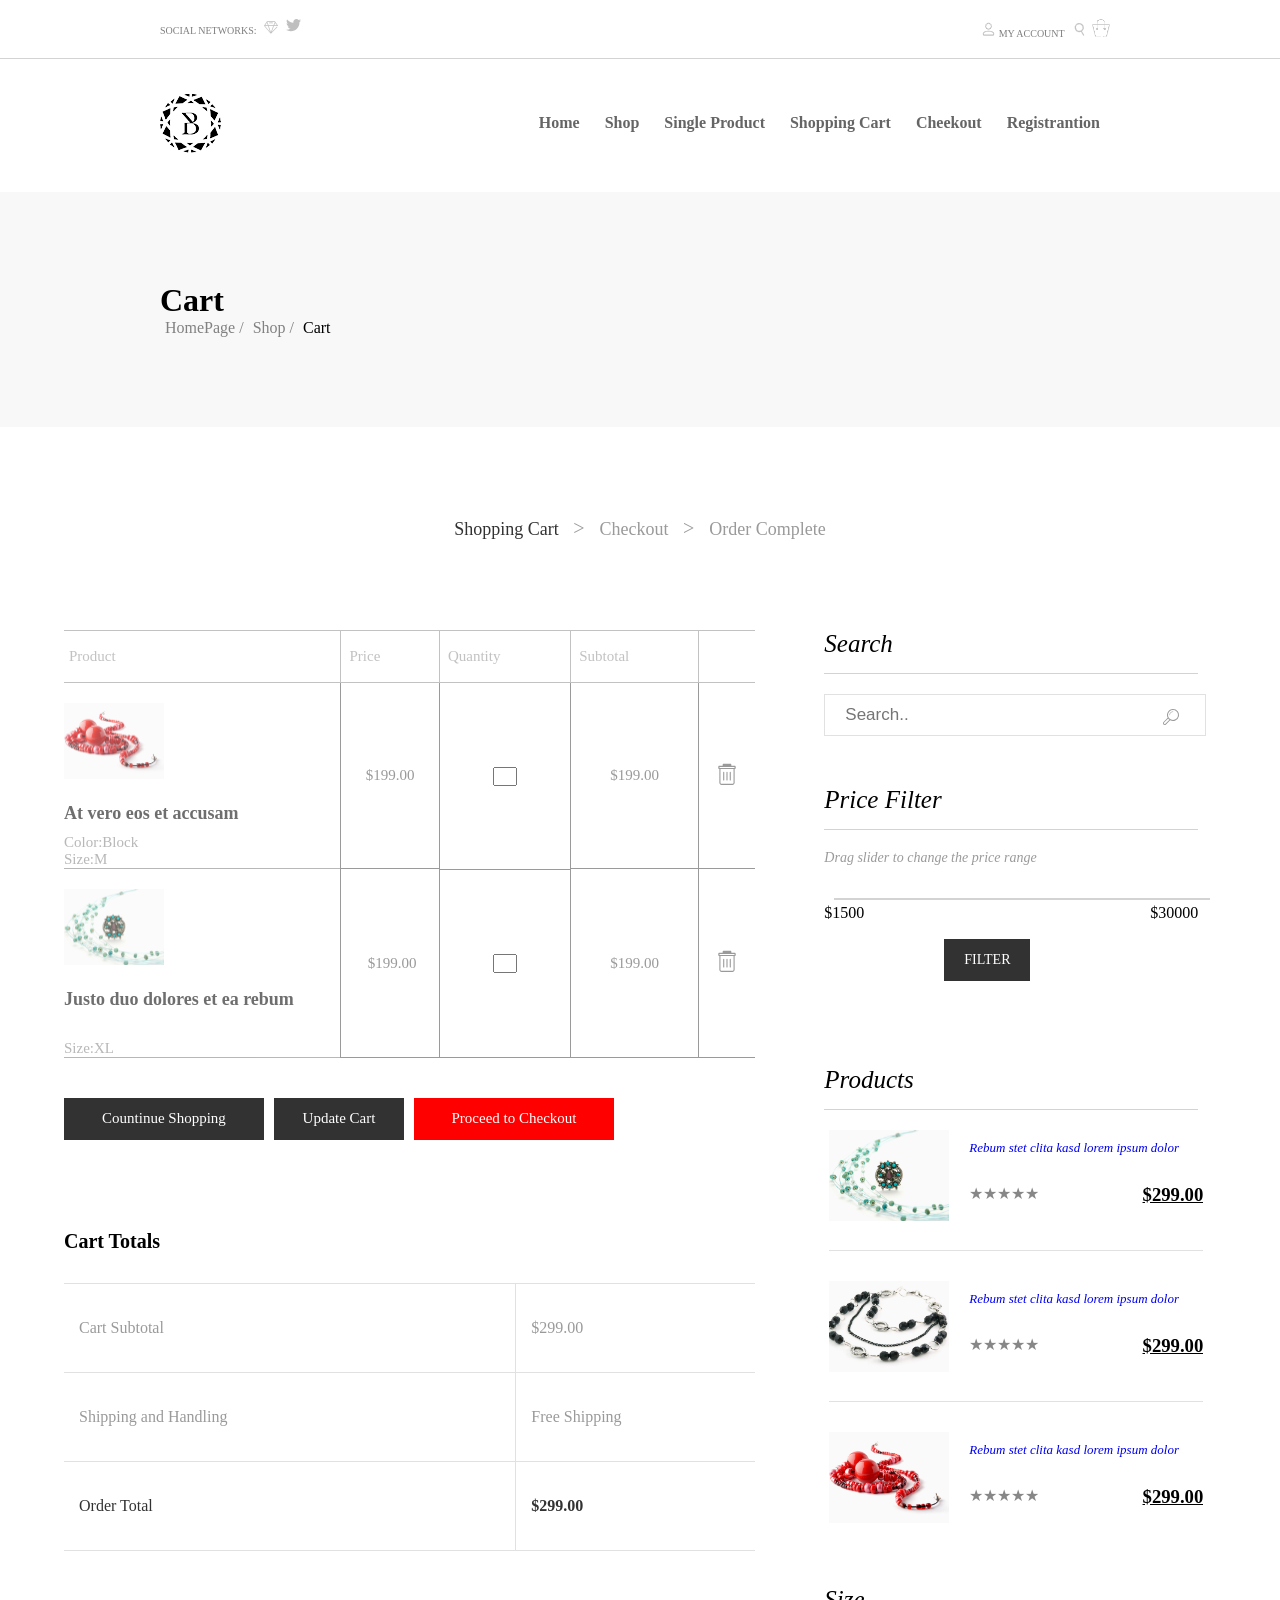
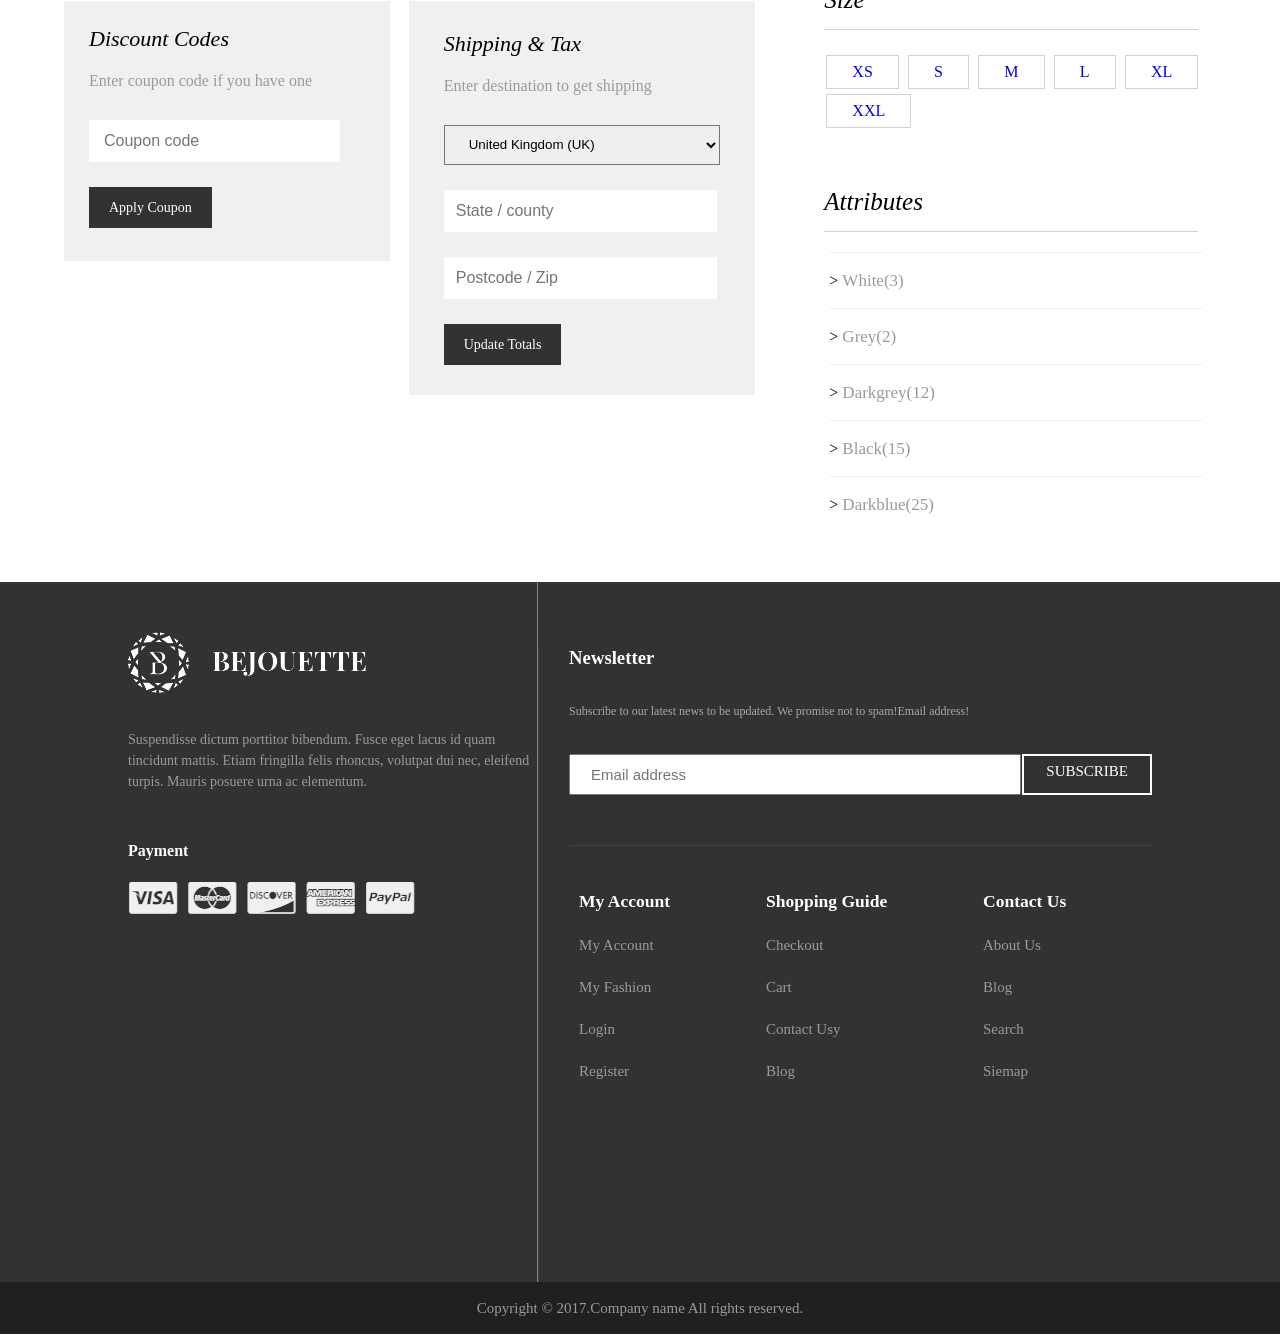
<file: 10-1work/index.html>
<!DOCTYPE html>
<html>
	<head>
		<meta charset="utf-8" />
		<title></title>
		<link rel="stylesheet" type="text/css" href="css/index.css"/>
	</head>
	<body>
		<div id="neirong">
			<div id="top">
				<div id="topcontent">
					<div id="top-left">
						<span id="l-text">
							SOCIAL NETWORKS:
						</span>
						<ul id="ul1">
							<li><svg t="1569821843288" class="icon" viewBox="0 0 1029 1024" version="1.1" xmlns="http://www.w3.org/2000/svg" p-id="949" width="14" height="14"><path d="M1024.102585 396.592266l-210.298538-288.41675a26.569425 26.569425 0 0 0-20.106592-11.181727H232.559407a36.725306 36.725306 0 0 0-24.620317 17.849729c-26.825887 44.726908-196.757363 297.495492-196.757363 297.495492L0 430.137447l13.438589 15.387698 456.142657 532.465638a39.70026 39.70026 0 0 0 11.181727 8.924865c6.719295 4.462432 33.545181 11.181727 49.189341 0 4.462432-2.256862 6.719295-6.719295 11.181727-8.924865l429.31677-440.498497a23.286716 23.286716 0 0 0 0-35.904628 20.978561 20.978561 0 0 0-33.545181 0l-371.202564 382.384292L726.709677 441.114005h263.847726c2.256862 0 20.157884 0 24.620317-4.462432l2.20557-2.256863c13.438589-6.668002 15.644159-22.363454 6.719295-38.007613z m-225.686236-248.203566L697.575636 385.410539H335.400521L246.203166 148.3887zM210.298537 200.040072l75.912643 187.627329H84.991384zM73.809657 436.856742h225.686236l145.31116 435.984773z m431.522341 465.067522L351.04468 436.856742h322.013224zM748.867962 387.667401l78.27209-174.393909L952.54979 389.821679H748.867962z m0 0" p-id="950" fill="#808080"></path><path d="M637.050691 235.9447l-244.715688-1.025846a25.953917 25.953917 0 0 1 0-51.856542l244.561811 0.769385a25.953917 25.953917 0 0 1 0 51.856542z" fill="#808080" p-id="951"></path></svg></li>
							<li><svg t="1569820179498" class="icon" viewBox="0 0 1027 1024" version="1.1" xmlns="http://www.w3.org/2000/svg" p-id="1772" width="15" height="15"><path d="M1025.1264 98.7136C992.1536 145.5104 957.5424 181.9648 921.1904 207.872l0 26.0096c0 152.4736-54.1696 290.2016-162.4064 413.2864C650.4448 770.2528 505.344 831.6928 323.3792 831.6928c-117.8624 0-225.28-31.232-322.2528-93.5936 10.3424 1.7408 26.8288 2.56 49.3568 2.56 97.0752 0 184.5248-30.3104 262.4512-90.9312-45.056-1.6384-85.8112-15.9744-122.1632-42.9056C154.4192 579.9936 129.3312 545.792 115.5072 504.2176c17.3056 3.4816 30.3104 5.2224 39.0144 5.2224 19.0464 0 38.0928-2.56 57.1392-7.7824C163.1232 492.9536 122.88 469.0944 90.8288 430.08c-32.0512-39.0144-48.128-83.5584-48.128-133.8368L42.7008 291.1232C77.312 310.1696 108.544 319.6928 136.2944 319.6928 75.6736 278.1184 45.2608 219.2384 45.2608 142.9504c0-39.8336 8.704-74.4448 26.0096-103.936 112.64 136.9088 257.3312 209.6128 434.0736 218.3168C501.8624 236.544 500.1216 220.8768 500.1216 210.5344c0-58.88 20.3776-108.7488 61.0304-149.4016C601.9072 20.3776 651.776 0 710.656 0c62.3616 0 113.4592 21.7088 153.2928 64.9216C912.4864 54.5792 956.7232 38.0928 996.5568 15.5648 980.8896 65.8432 950.5792 103.936 905.5232 129.9456 945.4592 124.7232 985.2928 114.3808 1025.1264 98.7136z" p-id="1773" fill="#808080"></path></svg></li>
						</ul>
					</div>
					<div id="top-right">
						<div id="r-text">
							<div id="r-img" style="">
								<img src="img/contact.png"/>
								<span id="">
									MY ACCOUNT
								</span>
								&nbsp;
								<img src="img/搜索.png"/>&nbsp;
								<img src="img/包.png"/>
							</div>
						</div>
					</div>
				
					
				</div>
				<div id="s1"></div>
			
			</div>
			<span style="clear: both;"></span>
			<div id="nav">
				<div id="content">
					<div id="c-img" style="display: inline-block;">
						<img src="img/logo.png"/>
					</div>
					<div id="c-nav" style="">
						<ul>
							<li>Home</li>
							<li>Shop</li>
							<li>Single Product</li>
							<li>Shopping Cart</li>
							<li>Cheekout</li>
							<li>Registrantion</li>
						</ul>
					</div>
				</div>
			</div>
			<div id="cart">
				<div id="c-content">
					<div id="">
						<h1>Cart</h1>
					</div>
					<ul id="">
						<li><a href="#">HomePage</a></li>
						<span id="" style="color: #818181;">
							/
						</span>
						<li><a href="#">Shop</a></li><span id="" style="color: #818181;">
							/
						</span>
						<li>Cart</li>
					</ul>
				</div>
			</div>
			<div id="sco">
				<div id="con">
					<div id="text">
						<span class="one">
							Shopping Cart
						</span>
						<span id="" style="font-size: 20px;margin:0 10px">
							>
						</span>
						<span id="">
							 Checkout
						</span>
						<span id="" style="font-size: 20px;margin:0 10px">
							>
						</span>
						<span id="">
							Order Complete
						</span>
					</div>
				</div>
			</div>
			<div id="con">
				<div id="con1">
					<div id="con-content">
						<div id="table">
							<table border="0"  cellspacing="0" cellpadding="0" >
								<tr>
									<td class="td1">Product</td>
									<td class="td" style="border-bottom:1px solid #9A9A9A" ;>Price</td>
									<td class="td" style="border-bottom:1px solid #9A9A9A" ;>Quantity</td>
									<td class="td" style="border-bottom:1px solid #9A9A9A" ;>Subtotal</td>
									<td	class="td" style="border-bottom:1px solid #9A9A9A" ;>&nbsp;</td>
								</tr>
								<tr>
									<td style="border-bottom: 1px solid #9A9A9A;opacity: 0.7;">
										<div id="t-img" >
											<img src="img/shop/shop_img-01.jpg" width="100%" />
										</div>
										<div id="" style="display: inline-block;">
											<h2 class="t-h2">At vero eos et accusam</h2>
											<div id="" >
												<div id="">
													Color:<span>Block</span>
												</div>
												<div id="">
													Size:<span>M</span>
												</div>
											</div>
										</div>
									</td>
									<td class="center jine">$199.00</td>
									<td class="center shuliang" ><input type="text" name="" style="width: 20px;"/></td>
									<td class="center jine">$199.00</td>
									<td class="center deta"><a href="#"><svg t="1569831028329" class="icon" viewBox="0 0 1024 1024" version="1.1" xmlns="http://www.w3.org/2000/svg" p-id="3132" width="24" height="24"><path d="M837.818182 302.545455 837.818182 884.363636c0 51.432727-41.704727 93.090909-93.090909 93.090909L279.272727 977.454545c-51.432727 0-93.090909-41.704727-93.090909-93.090909L186.181818 302.545455c-25.693091 0-46.545455-20.852364-46.545455-46.545455l0-46.545455c0-25.693091 20.852364-46.545455 46.545455-46.545455l139.636364 0 0-46.545455c0-25.739636 20.852364-46.545455 46.545455-46.545455l279.272727 0c25.693091 0 46.545455 20.852364 46.545455 46.545455l0 46.545455 139.636364 0c25.693091 0 46.545455 20.852364 46.545455 46.545455l0 46.545455C884.363636 281.739636 863.511273 302.545455 837.818182 302.545455zM232.727273 302.545455 232.727273 884.363636c0 25.693091 20.852364 46.545455 46.545455 46.545455l465.454545 0c25.693091 0 46.545455-20.852364 46.545455-46.545455L791.272727 302.545455C765.114182 302.545455 264.704 302.545455 232.727273 302.545455zM372.363636 162.909091 372.363636 139.636364c0-12.846545 10.426182-23.272727 23.272727-23.272727l232.727273 0C641.210182 116.363636 651.636364 126.789818 651.636364 139.636364l0 23.272727C629.108364 162.909091 372.363636 162.909091 372.363636 162.909091M814.545455 209.454545l-605.090909 0C196.608 209.454545 186.181818 219.880727 186.181818 232.727273c0 12.846545 10.426182 23.272727 23.272727 23.272727l605.090909 0C827.392 256 837.818182 245.573818 837.818182 232.727273 837.818182 219.880727 827.392 209.454545 814.545455 209.454545zM372.363636 418.909091c12.846545 0 23.272727 10.426182 23.272727 23.272727l0 325.818182C395.636364 780.846545 385.210182 791.272727 372.363636 791.272727c-12.846545 0-23.272727-10.426182-23.272727-23.272727l0-325.818182C349.090909 429.335273 359.517091 418.909091 372.363636 418.909091zM512 418.909091c12.846545 0 23.272727 10.426182 23.272727 23.272727l0 325.818182c0 12.846545-10.426182 23.272727-23.272727 23.272727-12.846545 0-23.272727-10.426182-23.272727-23.272727l0-325.818182C488.727273 429.335273 499.153455 418.909091 512 418.909091zM651.636364 418.909091c12.846545 0 23.272727 10.426182 23.272727 23.272727l0 325.818182c0 12.846545-10.426182 23.272727-23.272727 23.272727-12.846545 0-23.272727-10.426182-23.272727-23.272727l0-325.818182C628.363636 429.335273 638.789818 418.909091 651.636364 418.909091z" p-id="3133" fill="#9a9a9a"></path></svg></a></td>
								</tr>
								<tr>
									<td style="border-bottom: 1px solid #9A9A9A;opacity: 0.7;">
										<div id="t-img1" >
											<img src="img/shop/shop_img-02.jpg" width="100%"/>
										</div>
										<div id="t-text" style="display: inline-block;">
											<h2 class="t-h2" id="h2">Justo duo dolores et ea rebum</h2>
											<div id="" >
												Size:<span>XL</span>
											</div>
										</div>
									</td>
									<td class="center jine">&nbsp;$199.00</td>
									<td class="center shuliang" style="border-bottom:1px solid #9A9A9A;border-top:1px solid #9A9A9A;" ><input type="text" name="" style="width: 20px;"/></td>
									<td class="center jine">$199.00</td>
									<td class="center deta"><a href="#"><svg t="1569831028329" class="icon" viewBox="0 0 1024 1024" version="1.1" xmlns="http://www.w3.org/2000/svg" p-id="3132" width="24" height="24"><path d="M837.818182 302.545455 837.818182 884.363636c0 51.432727-41.704727 93.090909-93.090909 93.090909L279.272727 977.454545c-51.432727 0-93.090909-41.704727-93.090909-93.090909L186.181818 302.545455c-25.693091 0-46.545455-20.852364-46.545455-46.545455l0-46.545455c0-25.693091 20.852364-46.545455 46.545455-46.545455l139.636364 0 0-46.545455c0-25.739636 20.852364-46.545455 46.545455-46.545455l279.272727 0c25.693091 0 46.545455 20.852364 46.545455 46.545455l0 46.545455 139.636364 0c25.693091 0 46.545455 20.852364 46.545455 46.545455l0 46.545455C884.363636 281.739636 863.511273 302.545455 837.818182 302.545455zM232.727273 302.545455 232.727273 884.363636c0 25.693091 20.852364 46.545455 46.545455 46.545455l465.454545 0c25.693091 0 46.545455-20.852364 46.545455-46.545455L791.272727 302.545455C765.114182 302.545455 264.704 302.545455 232.727273 302.545455zM372.363636 162.909091 372.363636 139.636364c0-12.846545 10.426182-23.272727 23.272727-23.272727l232.727273 0C641.210182 116.363636 651.636364 126.789818 651.636364 139.636364l0 23.272727C629.108364 162.909091 372.363636 162.909091 372.363636 162.909091M814.545455 209.454545l-605.090909 0C196.608 209.454545 186.181818 219.880727 186.181818 232.727273c0 12.846545 10.426182 23.272727 23.272727 23.272727l605.090909 0C827.392 256 837.818182 245.573818 837.818182 232.727273 837.818182 219.880727 827.392 209.454545 814.545455 209.454545zM372.363636 418.909091c12.846545 0 23.272727 10.426182 23.272727 23.272727l0 325.818182C395.636364 780.846545 385.210182 791.272727 372.363636 791.272727c-12.846545 0-23.272727-10.426182-23.272727-23.272727l0-325.818182C349.090909 429.335273 359.517091 418.909091 372.363636 418.909091zM512 418.909091c12.846545 0 23.272727 10.426182 23.272727 23.272727l0 325.818182c0 12.846545-10.426182 23.272727-23.272727 23.272727-12.846545 0-23.272727-10.426182-23.272727-23.272727l0-325.818182C488.727273 429.335273 499.153455 418.909091 512 418.909091zM651.636364 418.909091c12.846545 0 23.272727 10.426182 23.272727 23.272727l0 325.818182c0 12.846545-10.426182 23.272727-23.272727 23.272727-12.846545 0-23.272727-10.426182-23.272727-23.272727l0-325.818182C628.363636 429.335273 638.789818 418.909091 651.636364 418.909091z" p-id="3133" fill="#9a9a9a"></path></svg></a></td>
								</tr>
							</table>
						</div>
						<div id="three-btn">
							<a href="#" class="btn-a" style="width: 200px;">Countinue Shopping</a>
							<a href="#" class="btn-a" style="width: 130px;">Update Cart</a>
							<a href="#" class="btn-a" style="width: 200px;background-color: red;">Proceed to Checkout</a>
						</div>
						<div id="table2">
							<h4 id="t2-h4">
								Cart Totals
							</h4>
							<table border="0" cellspacing="0" cellpadding="0">
								<tr class="t2-tr1">
									<td class="t2-td1">Cart Subtotal</td>
									<td class="t2-td2">$299.00</td>
								</tr> 
								
								<tr class="t2-tr2">
									<td class="t2-td1">Shipping and Handling</td>
									<td class="t2-td2">Free Shipping</td>
								</tr>	
								<tr class="t2-tr3" style="border-bottom: #e1e1e1;">
									<td class="t2-td1" id="ot" >Order Total</td>
									<td class="t2-td2" id="otd"><strong>$299.00</strong></td>
								</tr>
							</table>
						</div>
						<div id="content-last">
							<div class="last-d" id="last-one">
								<h3 id="one-h3">
									Discount Codes
								</h3>
								<div id="one-text">
									Enter coupon code if you have one
								</div>
								<input type="text" name="" id="in" value="" placeholder="Coupon code"/>
								<a href="#" id="last-a">Apply Coupon</a>
							</div>
							<div class="last-d" id="last-two">
								<h3 id="one-h3">Shipping & Tax</h3>
								<div id="one-text">
									Enter destination to get shipping
								</div>
								<div id="xiala">
									<select name="" class="la-select">
										<option value="">United Kingdom (UK)</option>
										<option value="">Åland Islands</option>
										<option value="">Oman</option>
										<option value="">Select a country…</option>
									</select>
									<input type="text" id="in1" placeholder="State / county"/>
									<input type="text" id="in1" placeholder="Postcode / Zip"/>
									<a href="#" id="last-a">Update Totals</a>
								</div>
							</div>
						</div>
					</div>
					<div id="con-content2" >
					<div id="Search">
						<h3 style="display: inline-block;">Search</h3>
						<p id="hx"></p>
					</div>
					<div id="s-input">
						<input type="text" name="" id="" value="" placeholder="Search.."/>
						<svg t="1569996617178" class="icon" viewBox="0 0 1024 1024" version="1.1" xmlns="http://www.w3.org/2000/svg" p-id="3284" width="16" height="16"><path d="M640 0A384 384 0 0 0 300.48 563.52l-266.88 266.88a112.96 112.96 0 1 0 160 160H192l266.88-266.88A384 384 0 1 0 640 0zM153.28 950.08A56.32 56.32 0 1 1 73.6 870.4l258.24-258.24a387.2 387.2 0 0 0 79.68 80zM640 704a320 320 0 1 1 320-320 320 320 0 0 1-320 320z" fill="#9a9a9a" p-id="3285"></path><path d="M640 160a224 224 0 0 0-224 224 16 16 0 0 0 32 0 192 192 0 0 1 192-192 16 16 0 0 0 0-32z" fill="#9a9a9a" p-id="3286"></path></svg>
					</div>
					<div id="Price">
						<h3 style="display: inline-block;">Price Filter</h3>
						<p id="phx"></p>
						<p id="ptext">
							Drag slider to change the price range
						</p>
						<p id="slo"></p>
						<div id="mark">
							<span id="mark-left">
								$1500
							</span>
							<span id="mark-right">
								$30000
							</span>
						</div>
						<div id="marka">
							<a href="#">FILTER</a>
						</div>
					</div>
					<div id="Products">
						<h3 style="display: inline-block;">Products</h3>
						<p id="hx"></p>
					</div>
					<ul id="pul">
						<li>
							<a href="#" id="pul-lia1"><img src="img/shop/shop_img-02.jpg" width="100%"/></a>
							<div id="two">
								<a href="#" style="" id="two-1">Rebum stet clita kasd lorem ipsum dolor</a>
								<div id="two-2">
									<span id="xx" style="color: #878787;">
										★★★★★
									</span>
									<h3 id="jiage">
										$299.00
									</h3>
								</div>
							</div>
							
						</li>
						<li>
							<a href="#" id="pul-lia1"><img src="img/shop/03.jpg" width="100%"/></a>
							<div id="two">
								<a href="#" style="" id="two-1">Rebum stet clita kasd lorem ipsum dolor</a>
								<div id="two-2">
									<span id="xx" style="color: #878787;">
										★★★★★
									</span>
									<h3 id="jiage">
										$299.00
									</h3>
								</div>
							</div>
						</li>
						<li style="border-bottom: 0;">
							<a href="#" id="pul-lia1"><img src="img/shop/02.jpg" width="100%"/></a>
							<div id="two">
								<a href="#" style="" id="two-1">Rebum stet clita kasd lorem ipsum dolor</a>
								<div id="two-2">
									<span id="xx" style="color: #878787;">
										★★★★★
									</span>
									<h3 id="jiage">
										$299.00
									</h3>
								</div>
							</div>
						</li>
					</ul>
					<div id="Size">
						<h3 style="display: inline-block;">Size</h3>
						<p id="hx"></p>
					</div>
					<div id="xinghao">
						<a href="#">XS</a>
						<a href="#">S</a>
						<a href="#">M</a>
						<a href="#">L</a>
						<a href="#">XL</a>
						<a href="#">XXL</a>
						
					</div>
					<div id="Attributes">
						<h3 style="display: inline-block;">Attributes</h3>
						<p id="hx"></p>
					</div>
					<div id="as-div">
						<ul id="as-ul">
							<li>
								<span id="">
									&gt;
								</span>
								<h3 class="cl">White(3)</h3>
							</li>
							<li>
								<span id="">
									&gt;
								</span>
								<h3 class="cl">Grey(2)</h3>
							</li>
							<li>
								<span id="">
									&gt;
								</span>
								<h3 class="cl">Darkgrey(12)</h3>
							</li>
							<li>
								<span id="">
									&gt;
								</span>
								<h3 class="cl">Black(15)</h3>
							</li>
							<li>
								<span id="">
									&gt;
								</span>
								<h3 class="cl">Darkblue(25)</h3>
							</li>
						</ul>
					</div>
				</div>
				</div>
			</div>
		</div>
		<div id="" style="border:0">
			<iframe src="footer.html" id="iframe" scrolling="no" frameborder="no"></iframe>
		</div>	
	</body>
</html>
</file>
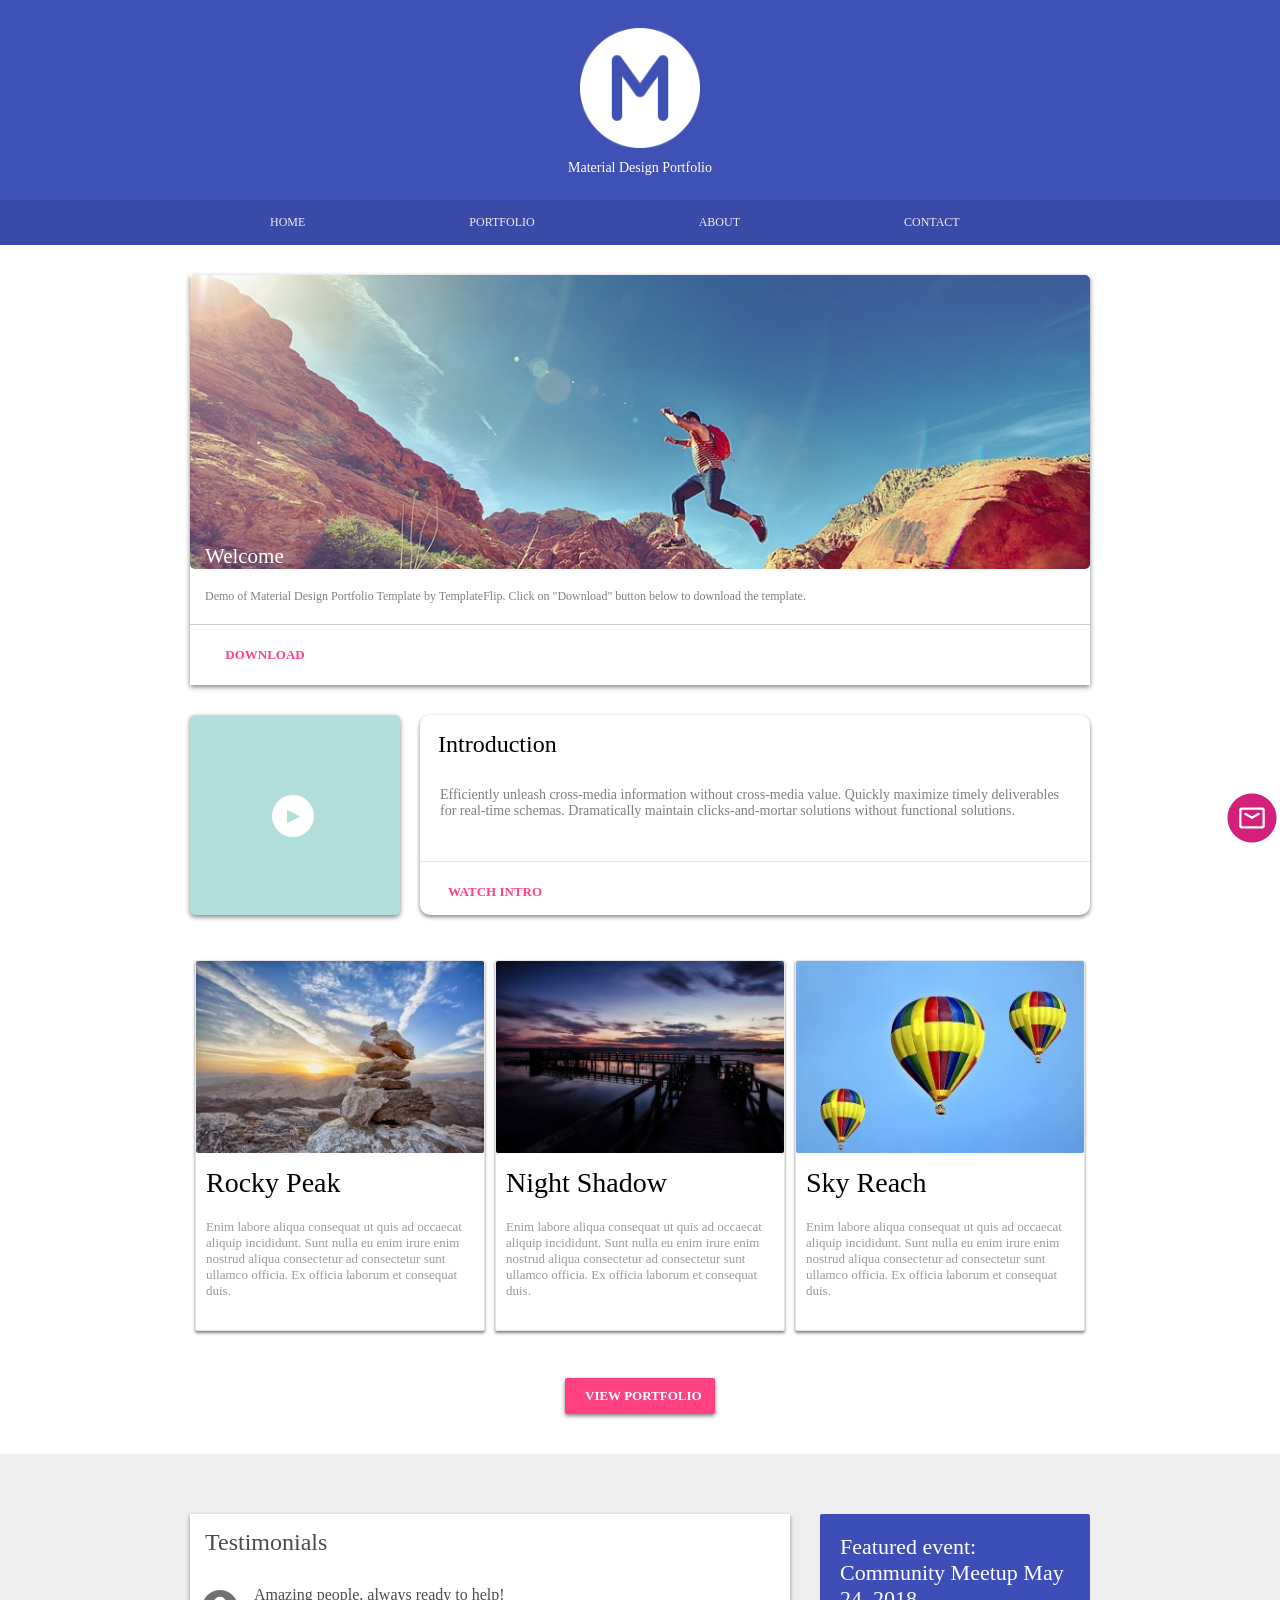
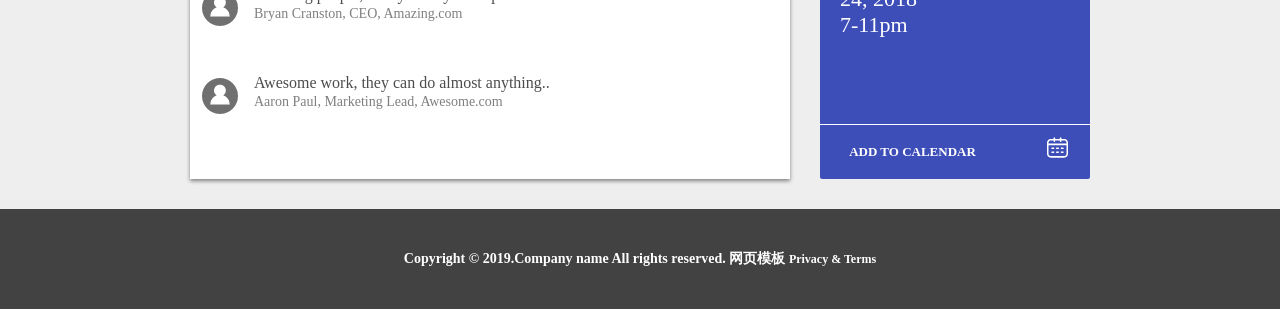
<file: 9-24work/index.html>
<!DOCTYPE html>
<html>
	<head>
		<meta charset="utf-8" />
		<title></title>
		<link rel="stylesheet" type="text/css" href="css/index.css"/>
	</head>
	<body>
		<!--1.头部-->
		<div id="foorer">
			<!--头部logo图片-->
			<div id="foorer-color">
				<img src="img/site-logo.png"/>
				<div id="">Material Design Portfolio</div>
			</div>
			<!--头部导航栏那一行-->
			<div id="nav">
				<nav>
					<a href="#">HOME</a>
					<a href="#">PORTFOLIO</a>
					<a href="#">ABOUT</a>
					<a href="#">CONTACT</a>
				</nav>
			</div>
		</div>
		<!--2.中间主体-->
		<div id="content">
			<!--第一块-->
			<div id="one">
				<!--图片和Wel-->
				<div id="one-img">
					<span>Welcome</span>
				</div>
				<div id="text">
					Demo of Material Design Portfolio Template by TemplateFlip. Click on "Download" button below to download the template.
				</div>
				<div id="one-bottom">
					<a href="#">DOWNLOAD</a>
				</div>
			</div>
			<!--第二块-->
			<div id="two">
				<!--第二块的左边-->
				<div id="two-left">
					<span class="yuan"><b>▶<b></span>
				</div>
				<div id="two-right">
					<div id="two-txt">
						Introduction
					</div>
					<div id="two-content">
						Efficiently unleash cross-media information without cross-media value. Quickly maximize timely deliverables for real-time schemas. Dramatically maintain clicks-and-mortar solutions without functional solutions.
					</div>
					<div id="one-bottom" class="two-a">
						<a href="">WATCH INTRO</a>
					</div>
				</div>
			</div>
			<!--第三块-->
			<div id="three">
				<div class="sex">
					<div id="three-img">
						<img src="img/portfolio1.jpg"/>
					</div>
				<div id="three-content">
						<div id="h">
							<h2>Rocky Peak</h2>
						</div>
						<div id="content-text">
							<span id="">
								Enim labore aliqua consequat ut quis ad occaecat aliquip incididunt. Sunt nulla eu enim irure enim nostrud aliqua consectetur ad consectetur sunt ullamco officia. Ex officia laborum et consequat duis.
							</span>
						</div>
					</div>
				</div>
				<div class="sex">
					<div id="three-img">
						<img src="img/portfolio2.jpg"/>
					</div>
					<div id="three-content">
						<div id="h">
							<h2>Night Shadow</h2>
						</div>
						<div id="content-text">
							<span id="">
								Enim labore aliqua consequat ut quis ad occaecat aliquip incididunt. Sunt nulla eu enim irure enim nostrud aliqua consectetur ad consectetur sunt ullamco officia. Ex officia laborum et consequat duis.
							</span>
						</div>
					</div>
				</div>
				<div class="sex">
					<div id="three-img">
						<img src="img/portfolio3.jpg"/>
					</div>
					<div id="three-content">
						<div id="h">
							<h2>Sky Reach</h2>
						</div>
						<div id="content-text">
							<span id="">
								Enim labore aliqua consequat ut quis ad occaecat aliquip incididunt. Sunt nulla eu enim irure enim nostrud aliqua consectetur ad consectetur sunt ullamco officia. Ex officia laborum et consequat duis.
							</span>
						</div>
					</div>
				</div>
			</div>
			<div id="three-bottom">
				<span href="#">VIEW PORTFOLIO</span>
			</div>
		</div>
		<!--主体底部-->
		<div class="content-bottom">
			<div id="content">
				<div id="testimonials">
					<h2>Testimonials</h2>
					<ul id="test-ul">
						<li id="li1">
							<div id="div" style="display: inline-block;">
								<img src="img/xiaore.png"/>
							</div>
							<span id="text1">
								<span id="s1">
									Amazing people, always ready to help!
								</span>
								<br />
								<span id="s2">
									Bryan Cranston, CEO, Amazing.com
								</span>
							</span>
						</li>
						<li id="li2">
							<div id="div" style="display: inline-block;">
								<img src="img/xiaore.png"/>
							</div>
							<span id="text1">
								<span id="s1">
									Awesome work, they can do almost anything..
								</span>
								<br />
								<span id="s2">
									Aaron Paul, Marketing Lead, Awesome.com
								</span>
							</span>
						</li>
					</ul>
					
				</div>
				<div id="teatured">
					<div id="teat-box">
						<h4 id="box-top">
							Featured event: <br />
							Community Meetup May 24, 2018<br />
							7-11pm
						</h4>
						<div class="box-bottom">
							<a href="#">ADD TO CALENDAR</a>
							<span id="">
								<img src="img/rllogo.png"/>
							</span>
						</div>
					</div>
				</div>
			</div>
		</div>
		<!--最后底部-->
		<div id="bottom">
			<div id="">
				Copyright © 2019.Company name All rights reserved.
				<a href="#">网页模板</a>
				<span><a href="#" id="b-a">Privacy & Terms</a></span>
			</div>
		</div>
		<!--固定导航-->
		<a href="index.html" class="a"><img src="img/elogo.png"/></a>
	</body>
</html>
</file>
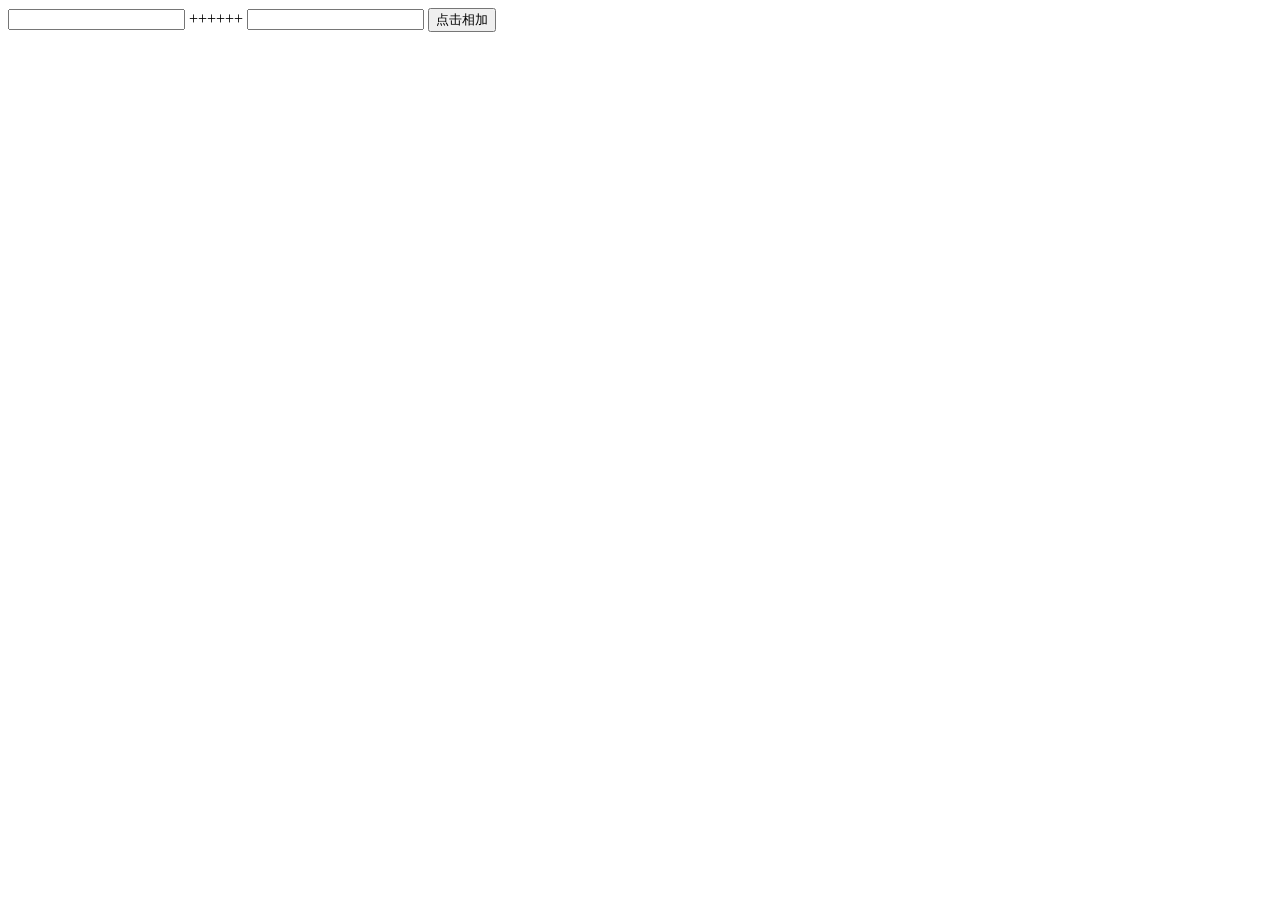
<file: cyh-work9.18/index.html>
<!DOCTYPE html>
<html>
	<head>
		<meta charset="utf-8">
		<title></title>
	</head>
	<input type="text" name="text1" id="text1" value="" />
	<span id="">
		++++++
	</span>
	<input type="text" name="text2" id="text2" value="" />
	<input type="button" name="btn" id="btn" value="点击相加" />
	<div id="dv">
		
	</div>
	<body>
		<script type="text/javascript">
			function my$(id){
				return document.getElementById(id);
			}
			my$("btn").onclick=function(){
				var num = parseInt(my$("text1").value)+parseInt(my$("text2").value);
				if(num==""){
					alert("请输入内容");
				}else if(isNaN(num)){
					alert("请输入数字");
					confirm;
				}else{
					my$("dv").innerText="相加等于"+(num);
				}
			}
		</script>
	</body>
</html>
</file>
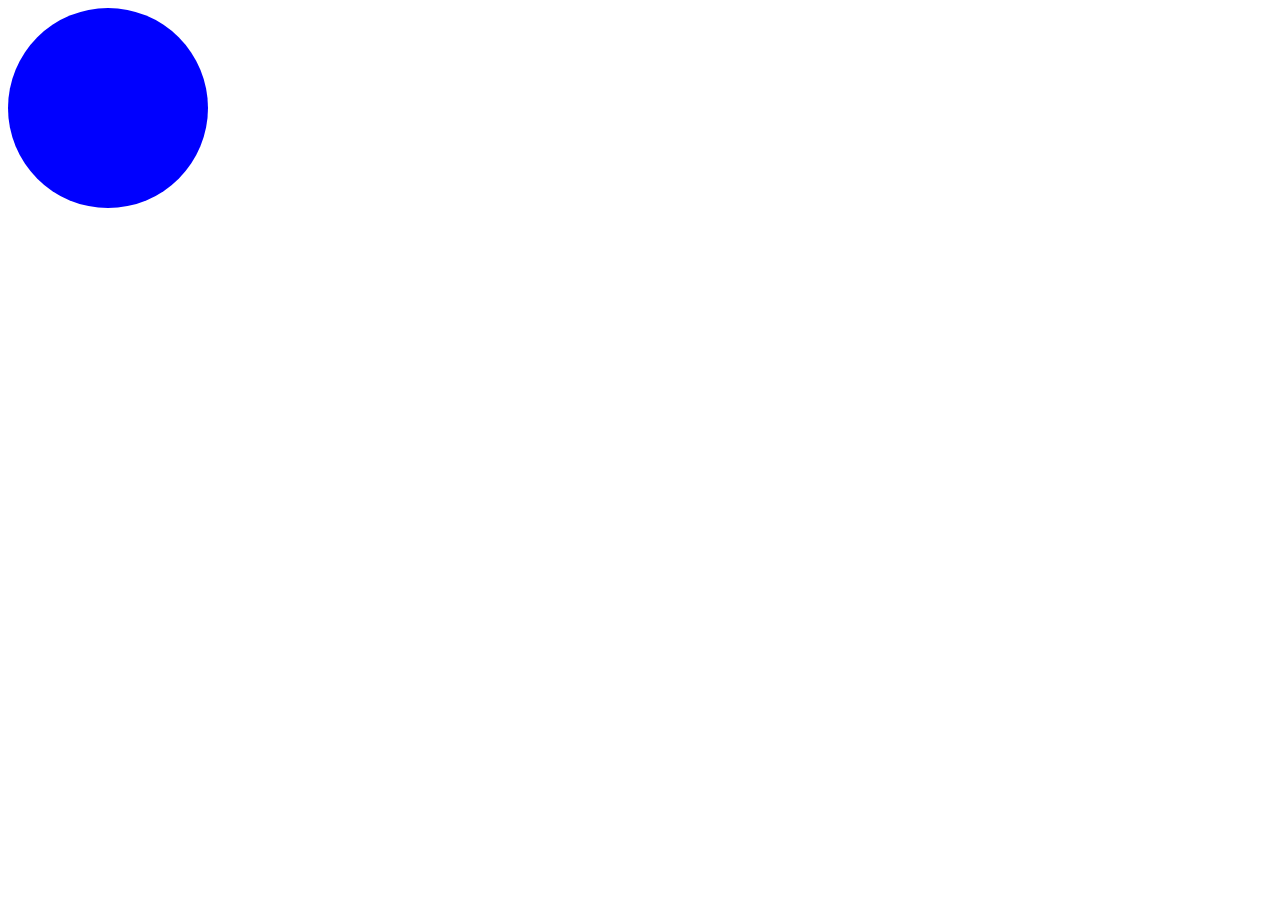
<file: web/index.html>
<!DOCTYPE html>
<html lang="en">
<head>
    <meta charset="UTF-8">
    <meta name="viewport" content="width=device-width, initial-scale=1.0">
    <meta http-equiv="X-UA-Compatible" content="ie=edge">
    <title>Document</title>
    <link rel="stylesheet" href="index.css">
</head>
<body>
    <div id="d1"></div>
    <script src="index.js">
    </script>
</body>
</html>
</file>
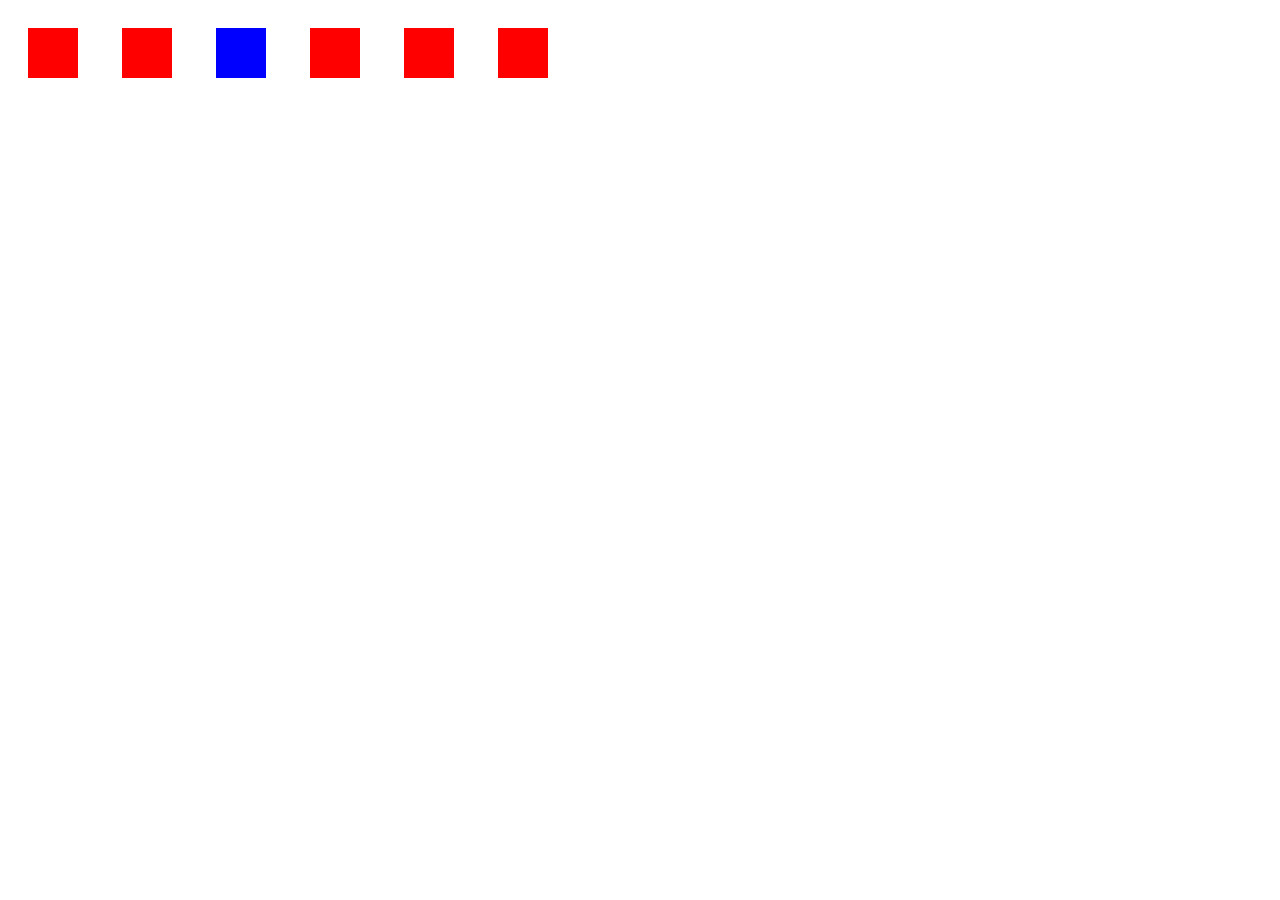
<file: 9-23work.html>
<!DOCTYPE html>
<html>
	<head>
		<meta charset="UTF-8">
		<title></title>
		<style type="text/css">
			.blue{
				background-color: blue;
			}
		</style>
	</head>
	<body>
		<div></div>
		<div></div>
		<div></div>
		<div></div>
		<div></div>
		<div></div>
		<script type="text/javascript">
			//获取所有的div
			var div = document.getElementsByTagName("div");
//			console.log(div);
			//使用for循环遍历所有的div,并且赋予他们同样的属性
			for(var i=0;i<div.length;i++){
				div[i].style.width="50px";
				div[i].style.height="50px";
				div[i].style.backgroundColor="red";
				div[i].style.margin="20px";
				div[i].style.display="inline-block";
			}
			//因为内联的优先级大于css 所以要先清除一个第三个div的背景颜色.
			//如果要是不先把背景颜色设置为0 那么它就不会显示blue但是一样会被赋予blue类
			div[2].style.backgroundColor="";
			//再给第三个div赋予blue类属性
			div[2].className = "blue";
		</script>
	</body>
</html>
</file>
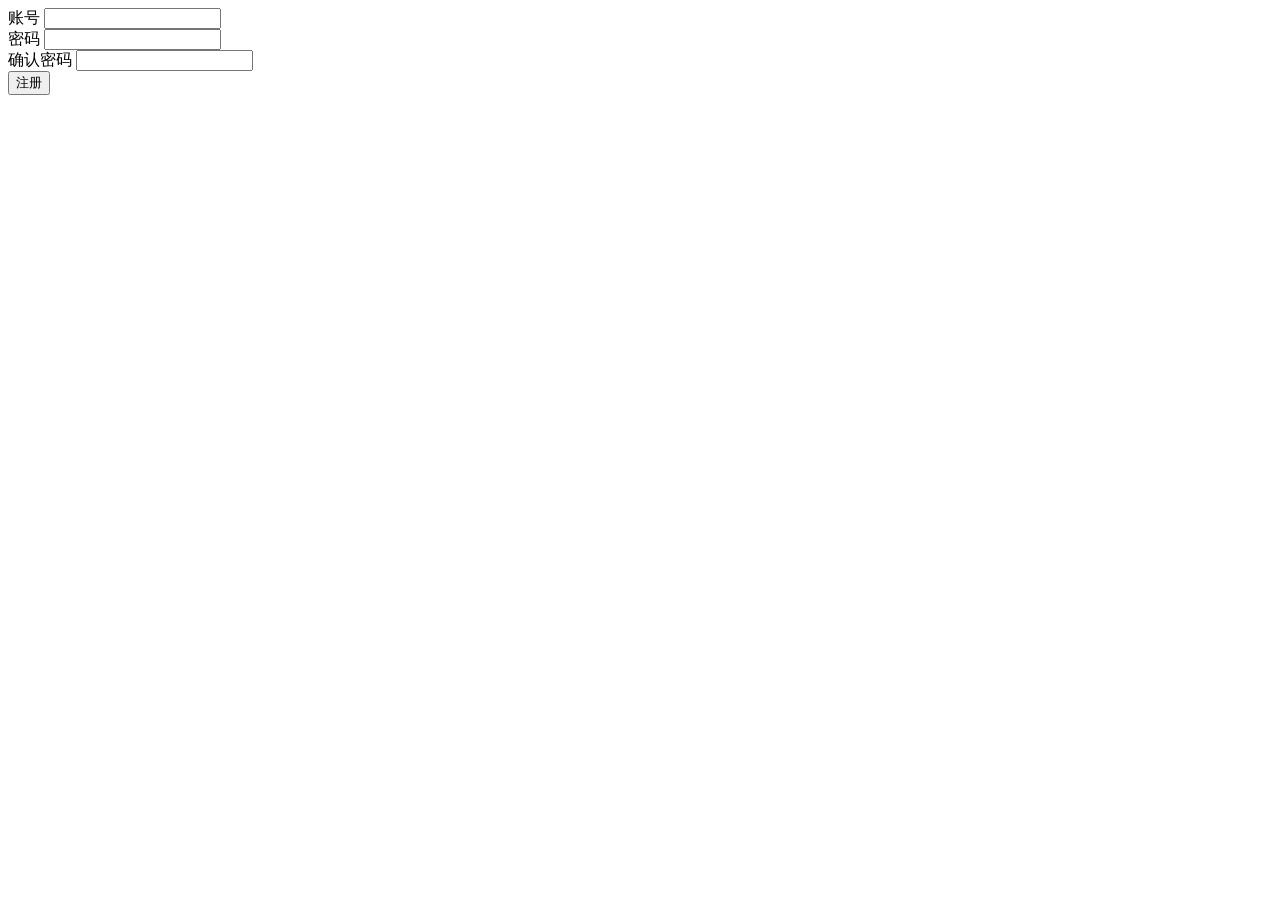
<file: 9-29work.html>
<!DOCTYPE html>
<html>
	<head>
		<meta charset="UTF-8">
		<title></title>

	</head>
	<body>
		<div id="content">
			<label for="txt">账号</label>
			<input type="text" name="" id="txt" value="" />
			<span id="tishi-text"></span>
			<br />
			<label for="pwd">密码</label>
			<input type="password" name="pwd" id="pwd" value="" />
			<span id="tishi-pwd"></span>
			<br />
			<label for="pwd1">确认密码</label>
			<input type="password" name="pwd" id="pwd1" value="" />
			<span id="tishi-pwd2"></span>
			<br />
			<input type="button" name="" id="btn" value="注册" />
		</div>
		<script type="text/javascript">
			var txt = document.getElementById("txt");
			var pwd = document.getElementById("pwd");
			var pwd1 = document.getElementById("pwd1");
			var btn = document.getElementById("btn");
			var tt = document.getElementById("tishi-text");
			var tspwd1 = document.getElementById("tishi-pwd");
			var tspwd2 = document.getElementById("tishi-pwd2");
			var yytxt = ["tom","jack","lili"];
			focus(txt,tt);
			focus(pwd,tspwd1);
			focus(pwd1,tspwd2);
			btn.onclick=function(){
				if(txt.value==""){
					tt.innerHTML="账号不能为空";
				}else if(txt.value==yytxt[0]||txt.value==yytxt[1]||txt.value==yytxt[2]){
					tt.innerHTML="用户名已存在";
				}else if(pwd.value==""){
					tspwd1.innerHTML="密码不能为空";
				}else if(pwd1.value==""){
					tspwd2.innerHTML="密码不能为空";
				}else if(pwd1.value!=pwd.value){
					tspwd2.innerHTML="两次密码不同,请重新输入";
				}else{
					txt.value="";
					pwd.value="";
					pwd1.value="";
					tt.innerHTML="";
					tspwd1.innerHTML="";
					tspwd2.innerHTML="";
					alert("注册成功");
					
					
				}
			}
			function focus(id,t1){
				return id.onfocus=function(){
					t1.innerHTML="";
				}
			}
		</script>
	</body>
</html>
</file>
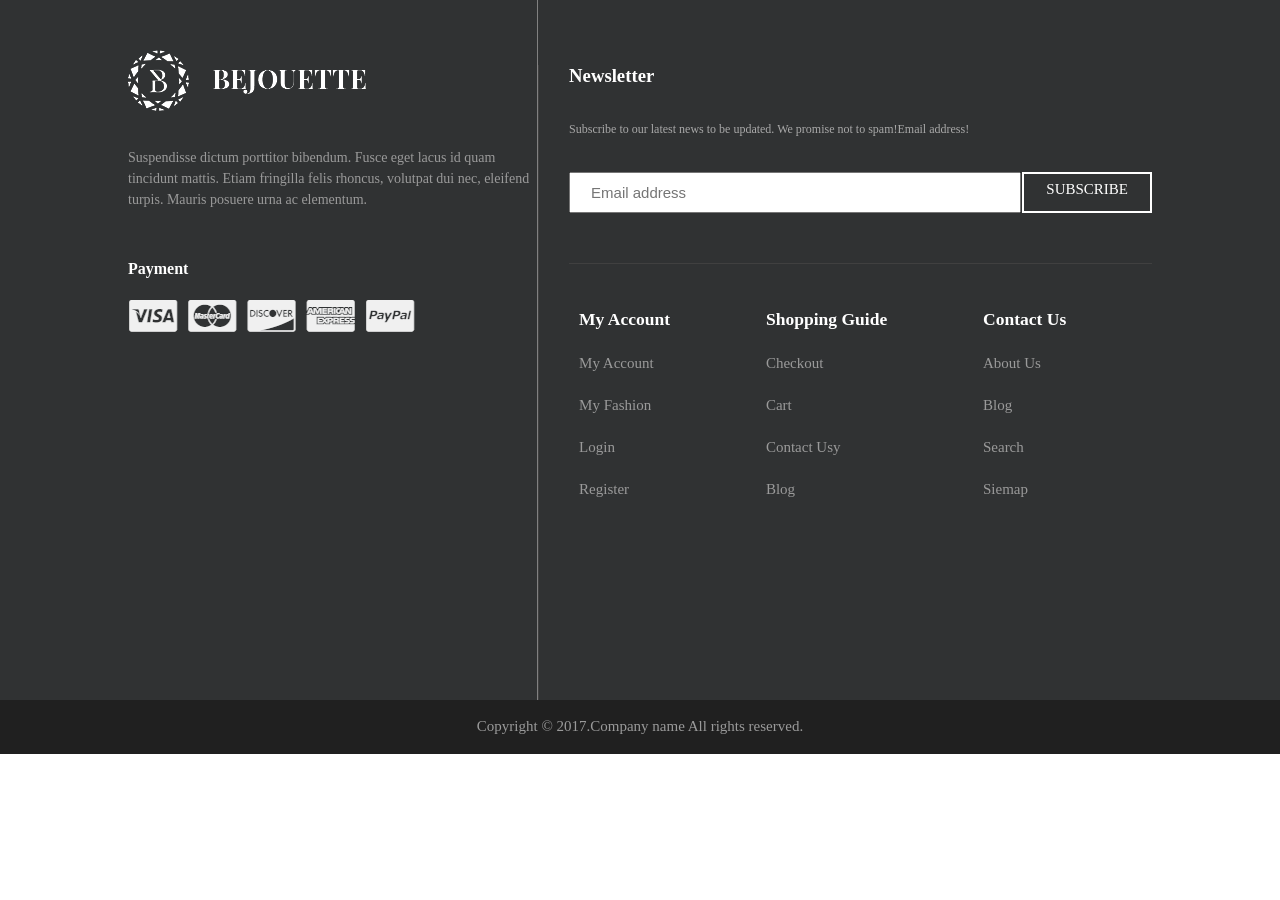
<file: 10-1work/footer.html>
<!DOCTYPE html>
<html>
	<head>
		<meta charset="UTF-8">
		<title></title>
		<link rel="stylesheet" type="text/css" href="css/footer.css"/>
	</head>
	<body>
		<div id="container">
			<div id="footer">
				<div id="footer-left">
					<div id="first">
						<p id="p1"><img src="img/logo_bottom.png"/></p>
						<p id="p2">Suspendisse dictum porttitor bibendum. Fusce eget lacus id quam tincidunt mattis. Etiam fringilla felis rhoncus, volutpat dui nec, eleifend turpis. Mauris posuere urna ac elementum.</p>
					</div>
					<div>
						<div id="first-last">
							<h4 style="color: #fff;">Payment</h4>
							<br />
							<img src="img/1.png"/>
						</div>
					</div>
				</div>
				<div id="footer-right">
					<h3>Newsletter</h3>
					<p id="rightp">Subscribe to our latest news to be updated. We promise not to spam!Email address!</p>
					<div id="right-in">
						<input type="text" id="in-text" placeholder="Email address"/>
						<a href="#" id="in-a">SUBSCRIBE</a>
					</div>
					<div id="right-ul">
						<ul>
							<li><h3>My Account</h3></li>
							<li><a href="#">My Account</a></li>
							<li><a href="#">My Fashion</a></li>
							<li><a href="#">Login</a></li>
							<li><a href="#">Register</a></li>
						</ul>
						<ul>
							<li><h3>Shopping Guide</h3></li>
							<li><a href="#">Checkout</a></li>
							<li><a href="#">Cart</a></li>
							<li><a href="#">Contact Usy</a></li>
							<li><a href="#">Blog</a></li>
						</ul>
						<ul>
							<li><h3>Contact Us</h3></li>
							<li><a href="#">About Us</a></li>
							<li><a href="#">Blog</a></li>
							<li><a href="#">Search</a></li>
							<li><a href="#">Siemap</a></li>
						</ul>
						<p></p>
					</div>
				</div>
			</div>
			<div id="bottom">
				Copyright © 2017.Company name All rights reserved.
			</div>
		</div>
	</body>
</html>
</file>
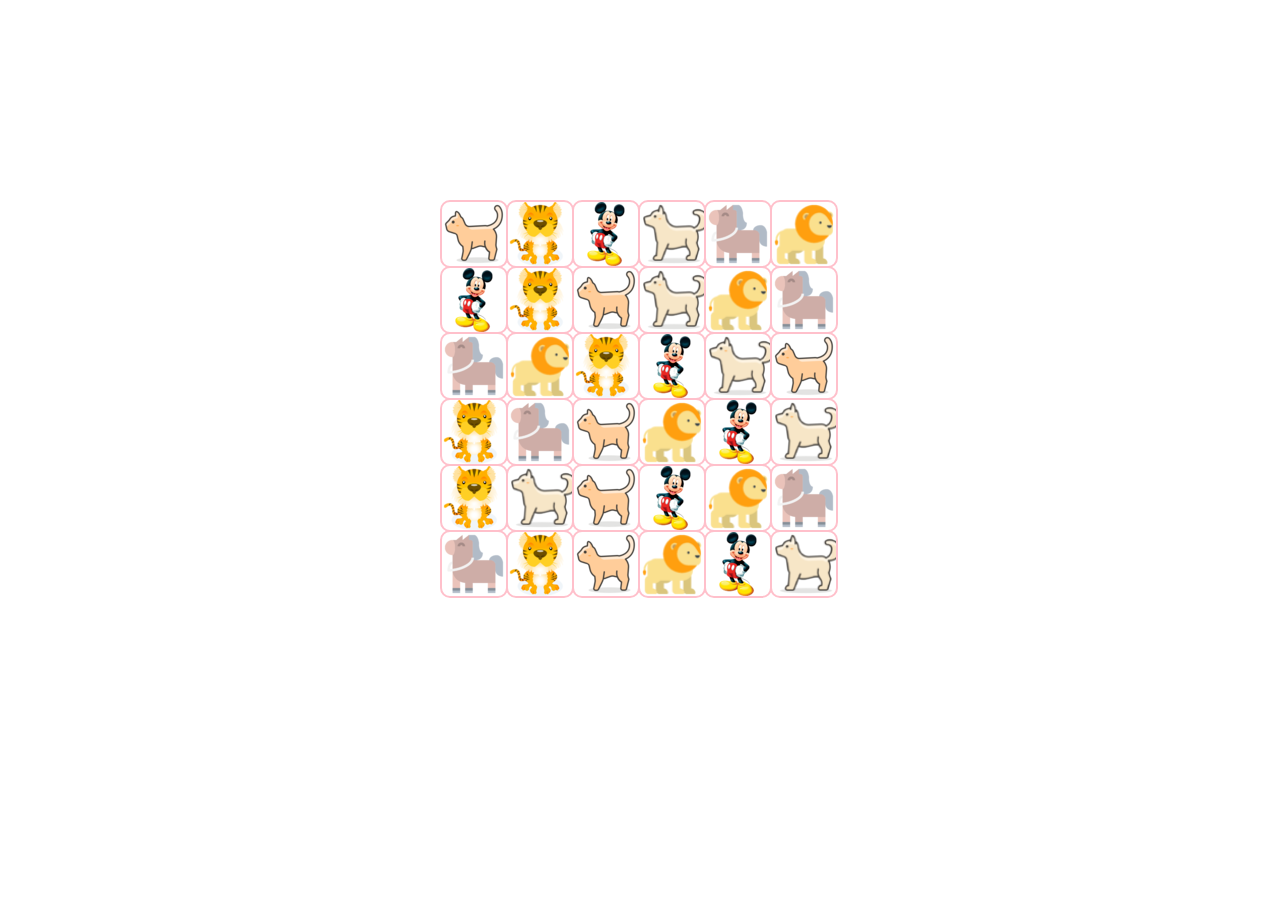
<file: 10-22work/1.html>
<!DOCTYPE html>
<html>
	<head>
		<meta charset="UTF-8">
		<title></title>
		<style type="text/css">
			body{
				width: 400px;
				margin: 0 auto;
			}
			#box{
				overflow: :hidden;
				position: relative;
				width: 100%;
				height: 600px;
				margin-top: 200px;
			}
			#box div{
				width: 64px;
				height: 64px;
				border: 2px solid pink;
				position: absolute;
				line-height: 50px;
				text-align: center;
				background-size: cover;
				border-radius: 10px;
			}
			.red{
				background-color: cornflowerblue;
			}
		</style>
	</head>
	<body>
		<div id="box">
			
		</div>
		<script type="text/javascript">
			var arr=[
				[1,2,3,0,5,4],
				[3,2,1,0,4,5],
				[5,4,2,3,0,1],
				[2,5,1,4,3,0],
				[2,0,1,3,4,5],
				[5,2,1,4,3,0],
			];
			var narr=[];
			var box =document.getElementById("box");
			for(var i=0;i<6;i++){
				for(var j=0;j<6;j++){
					var divs=document.createElement("div");
					box.appendChild(divs);
					divs.style.left=j*66+'px';
					divs.style.top=i*66+'px';
					divs.setAttribute("al",arr[i][j]);
					divs.style.backgroundImage='url('+arr[i][j]+'.png)';
					divs.onclick=function(){
						if(narr.length<=1){
							if(this.className=='red'){
								alert("请不要重复选择");
							}else{
								narr.push(Number(this.getAttribute("al")));
								this.className="red";
							}
							
						}else{
							narr=[];
							var bq=box.querySelectorAll("#box>div");
							for(var z=0;z<bq.length;z++){
								bq[z].className='';
							}
							this.className="red";
							narr.push(Number(Number(this.getAttribute("al"))));
						}
						if(narr[0]-narr[1]==0){
							var sr=box.querySelectorAll(".red");
							for(var e=0;e<sr.length;e++){
								sr[e].style.backgroundImage="";
								sr[e].className="";
								sr[e].onclick=null;
							}
						}
					}
				}
			}
					
		</script>
	</body>
</html>
</file>
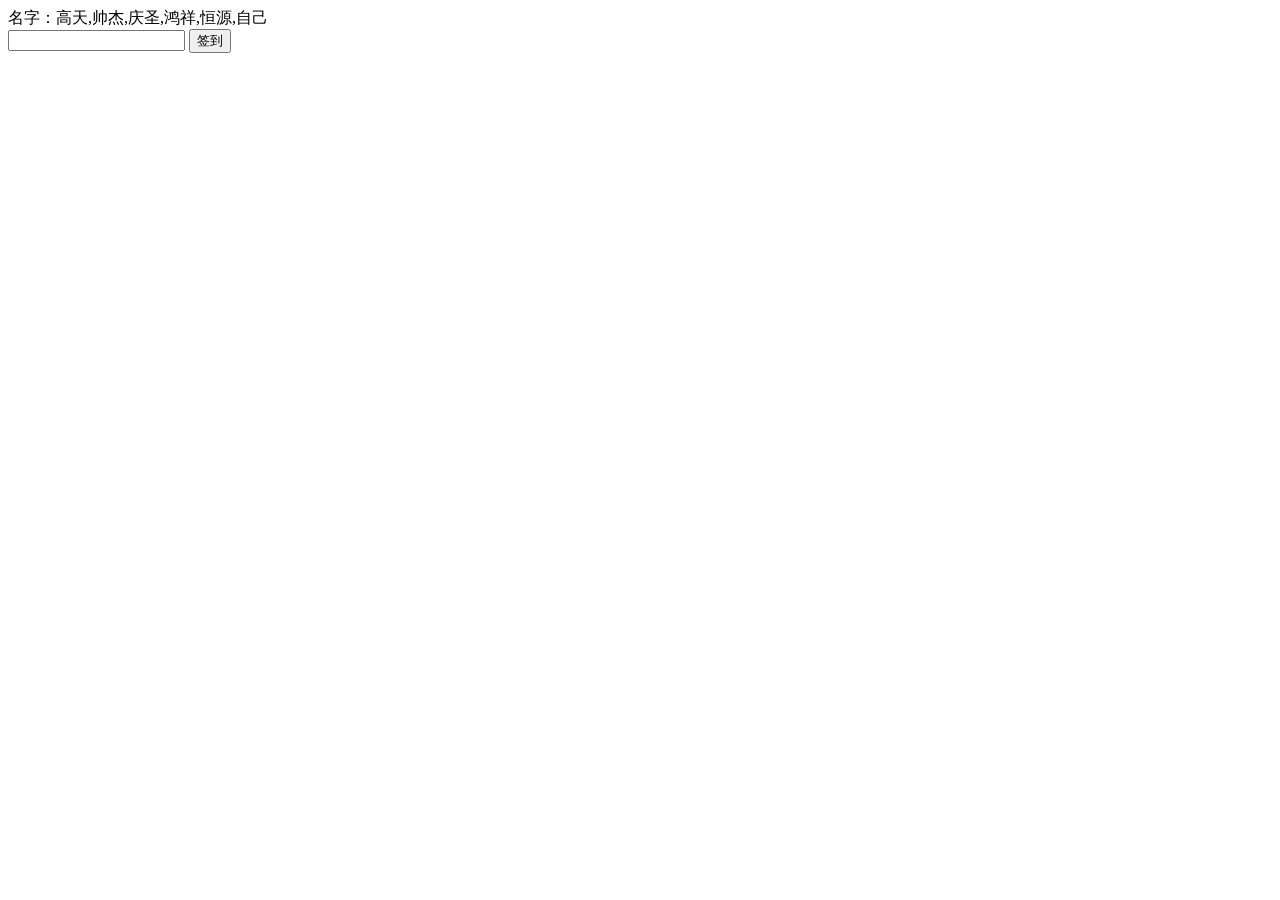
<file: 10-24word/10-24work.html>
<!DOCTYPE html>
<html>
	<head>
		<meta charset="UTF-8">
		<title></title>
	</head>
	<body>
		<div>名字：高天,帅杰,庆圣,鸿祥,恒源,自己</div>
		<input type="text" name="txt" id="txt" value="" />
		<input type="button" name="btn" id="btn" value="签到"/>
		
		<div id="dv">
			
		</div>
		<div id="dv1">
			
		</div>
		<script type="text/javascript">
			var txt=document.getElementById("txt");
			var btn=document.getElementById("btn");
			var dv=document.getElementById("dv");
			var dv1=document.getElementById("dv1");
			var namearr=["高天","帅杰","庆圣","鸿祥","恒源","自己"];
			var narr=[];
			btn.onclick=function(){
				if(txt.value!=namearr[namearr.indexOf(txt.value)]){
					alert("不存在此名字");
				}else{
					if(narr.length>=namearr.length){
						alert("都已签到");
					}else{
						if(txt.value!=narr[narr.indexOf(txt.value)]){
							narr.push(txt.value);
							alert("签到成功");
						}else{
							alert("已签到");
						}
					}
				}
				if(narr.length!=namearr.length){
					dv1.innerText=("还有"+(namearr.length-narr.length)+"位未签到");
				}else{
					dv1.innerText="已经全部签到完成";
				}
				dv.innerText="已签到："+narr;
			}
			
		</script>
	</body>
</html>
</file>
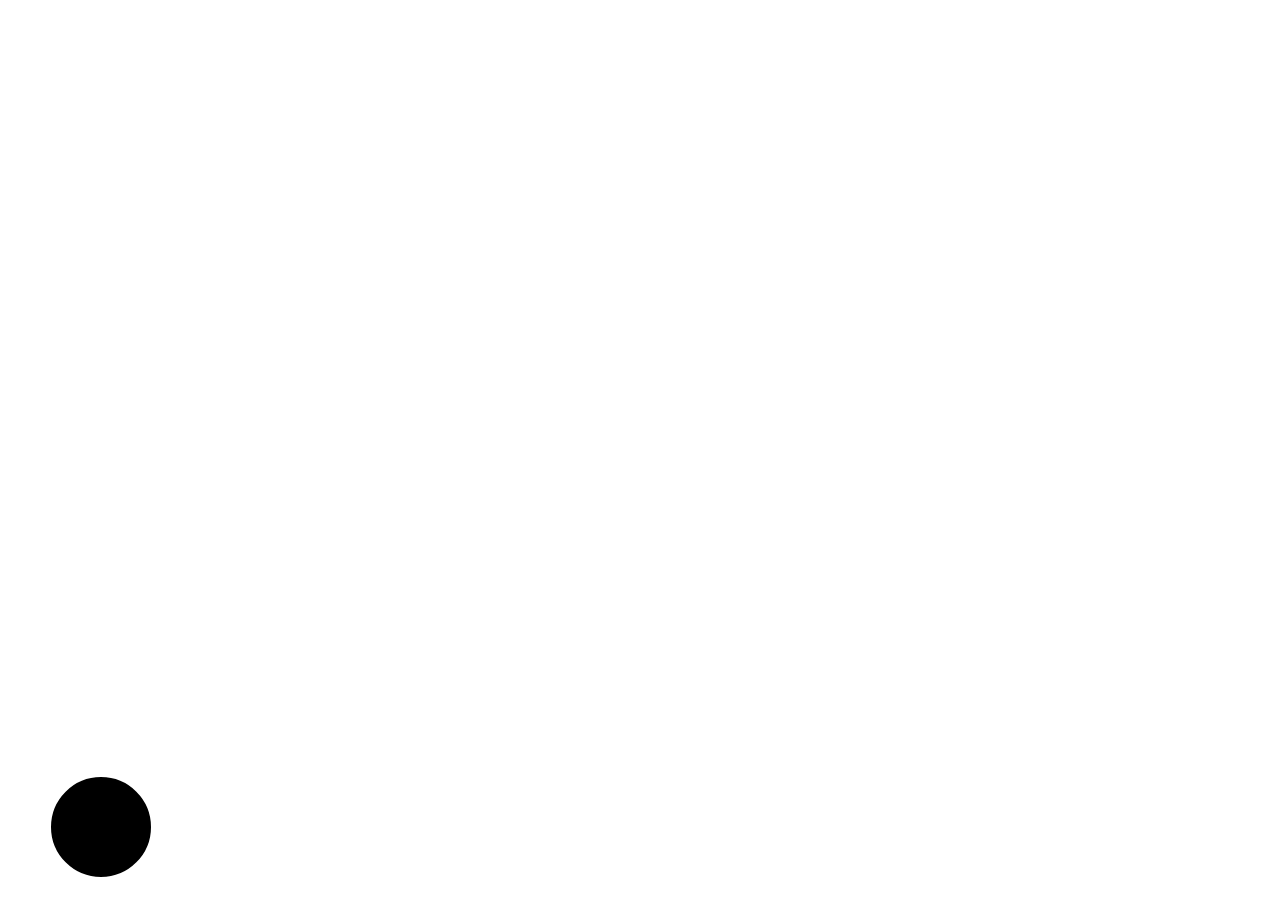
<file: 10-30work/10-30work.html>
<!DOCTYPE html>
<html>
	<head>
		<meta charset="UTF-8">
		<title></title>
		<script src="js/jquery.min.js" type="text/javascript" charset="utf-8"></script>
		<style type="text/css">
			ul{
				list-style: none;
				display: inline-block;
				padding-left: -150px;
				position: fixed;
				bottom: 0;
			}
			li{
				width: 60px;
				height: 60px;
				border-radius: 50%;
				display: inline-block;
				border: 3px solid #fff;
			}
			.li1{
				width: 100px;
				height: 100px;
				border-radius: 50%;
				display: inline-block;
				background-color: black;
				
			}
		</style>
	</head>
	<body>
		
		<ul>
			<li class="li1"></li>
			<li></li>
			<li></li>
			<li></li>
			<li></li>
			<li></li>
			<li></li>
			<li></li>
		</ul>
		<script type="text/javascript">
			$(function(){
				var colors= ["Red", "Orange", "Yellow", "Green", "Blue", "Indigo", "Violet"];
				for(var i=0;i<=colors.length;i++){
					$("li:nth-child("+(i+2)+")").css("backgroundColor",colors[i]);
				}
				$(".li1").siblings().hide();
				$(".li1").click(function(){
					$(this).siblings().toggle(200);
				})
				$("ul li:gt(0)").click(function(){
					$("body").css("backgroundColor",$(this).css("backgroundColor"));
				})
			})
		</script>
	</body>
</html>
</file>
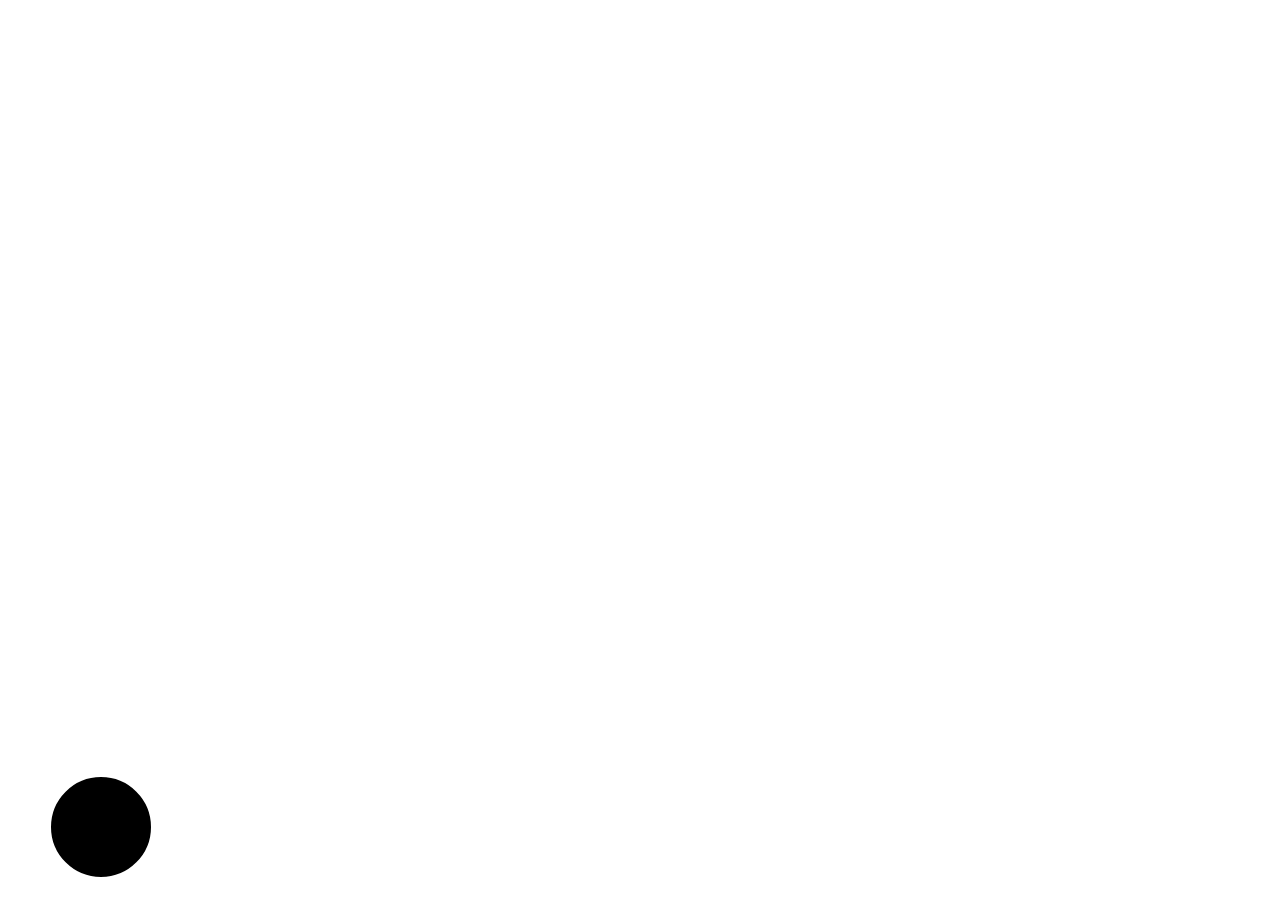
<file: 10-30work/案例.html>
<!DOCTYPE html>
<html>
	<head>
		<meta charset="UTF-8">
		<title></title>
		<script src="js/jquery.min.js" type="text/javascript" charset="utf-8"></script>
		<style type="text/css">
			ul{
				list-style: none;
				display: inline-block;
				padding-left: -150px;
				position: fixed;
				bottom: 0;
			}
			li{
				width: 60px;
				height: 60px;
				border-radius: 50%;
				display: inline-block;
				border: 3px solid #fff;
			}
			.li1{
				width: 100px;
				height: 100px;
				border-radius: 50%;
				display: inline-block;
				background-color: black;
				
			}
		</style>
	</head>
	<body>
		
		<ul>
			<li class="li1"></li>
			<li></li>
			<li></li>
			<li></li>
			<li></li>
			<li></li>
			<li></li>
			<li></li>
		</ul>
		<script type="text/javascript">
			$(function(){
				var colors= ["Red", "Orange", "Yellow", "Green", "Blue", "Indigo", "Violet"];
				for(var i=0;i<=colors.length;i++){
					$("li:nth-child("+(i+2)+")").css("backgroundColor",colors[i]);
				}
				$(".li1").siblings().hide();
				$(".li1").click(function(){
					$(this).siblings().toggle(200);
				})
				$("ul li:gt(0)").click(function(){
					$("body").css("backgroundColor",$(this).css("backgroundColor"));
				})
			})
		</script>
	</body>
</html>
</file>
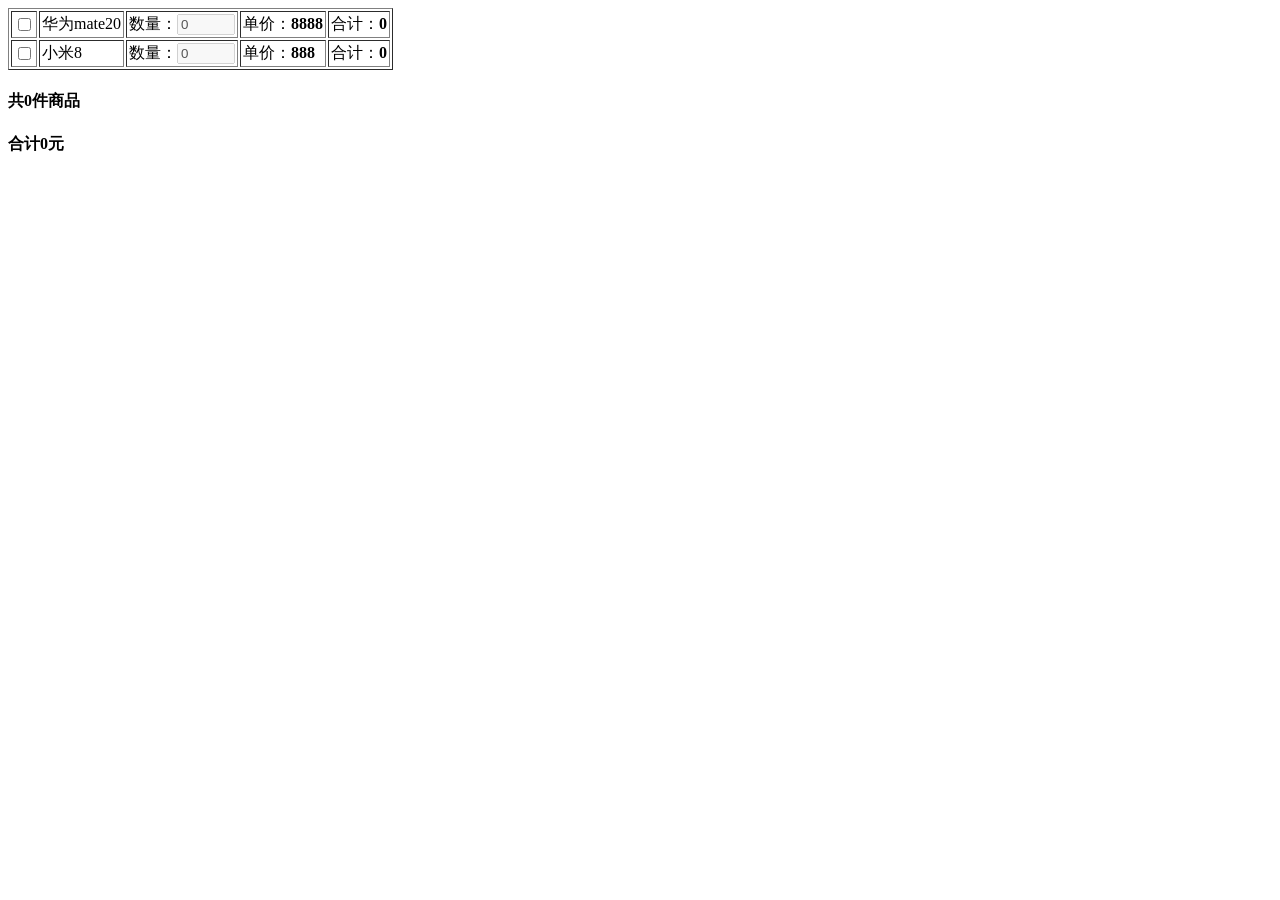
<file: 10-31work/10-31work.html>
<!DOCTYPE html>
<html>
	<head>
		<meta charset="UTF-8">
		<title></title>
		<script src="js/jquery.min.js" type="text/javascript" charset="utf-8"></script>
		<style type="text/css">
			#num1,#num2{
				width: 50px;
			}
		</style>
	</head>
	<body>
		<div id="zdiv">
			<table border="1" cellspacing="2" cellpadding="2">
				<tr>
					<td><input type="checkbox" id="in1" value="" /></td>
					<td><span>华为mate20</span></td>
					<td><span>数量：</span><input type="number" id="num1" value="0" disabled="disabled"/></td>
					<td><span>单价：<b id="danjia1">8888</b></span></td>
					<td><span>合计：<b id="heji1">0</b></span></td>
				</tr>
				<tr>
					<td><input type="checkbox" id="in2" value="" /></td>
					<td><span>小米8</span></td>
					<td><span>数量：</span><input type="number" id="num2" value="0" disabled="disabled"/></td>
					<td><span>单价：<b id="danjia2">888</b></span></td>
					<td><span>合计：<b id="heji2">0</b></span></td>
				</tr>
			</table>
			<div>
				<td><h4>共<span id="gjsp">0</span>件商品</h4></td>
				<td><h4>合计<span id="hjy">0</span>元</h4></td>
			</div>
		</div>
		<script type="text/javascript">
			$(function(){
				$("#in1").change(function(){
					if($("#in1").prop("checked")==true){
						$("#num1").val(1).removeAttr("disabled").change(function(){
							if($("#num1").val()>0){
								var num0 = $("#num1").val()*$("#danjia1").text();
								$("#heji1").text(num0);
								$("#gjsp").text(Number($("#num1").val()));
								$("#hjy").text(Number($("#heji1").text())+Number($("#heji2").text()));
							}else if($("#num1").val()==0){
								$("#num1").val(0).attr("disabled","disabled");
								$("#in1").prop("checked",false);
								$("#heji1").text(0);
							}
						})
						$("#heji1").text($("#danjia1").text()*$("#num1").val());
						$("#hjy").text(Number($("#heji1").text())+Number($("#heji2").text()));
					}else{
						$("#heji1").text(0);
						$("#num1").val(0).attr("disabled","disabled");
						
					}
					$("#gjsp").text(Number($("#num1").val()));
				})
				$("#in2").change(function(){
					if($("#in2").prop("checked")==true){
						$("#num2").val(1).removeAttr("disabled").change(function(){
							if($("#num2").val()>0){
								var num0 = $("#num2").val()*$("#danjia2").text();
								$("#heji2").text(num0);
								$("#gjsp").text(Number($("#num1").val())+Number($("#num2").val()));
								$("#hjy").text(Number($("#heji1").text())+Number($("#heji2").text()));
							}else if($("#num2").val()==0){
								$("#num2").val(0).attr("disabled","disabled");
								$("#in2").prop("checked",false);
								$("#heji2").text(0);
							}
						})
						$("#heji2").text($("#danjia2").text());
						$("#hjy").text(Number($("#heji1").text())+Number($("#heji2").text()));
					}else{
						$("#heji2").text(0);
						$("#num2").val(0).attr("disabled","disabled");
						$("#hjy").text(0);
					}
					
				})
				$("#in1,#in2").change(function(){
					$("#gjsp").text(Number($("#num1").val())+Number($("#num2").val()));
					$("#num1,#num2").change(function(){
						$("#gjsp").text(Number($("#num1").val())+Number($("#num2").val()));
						$("#hjy").text(Number($("#heji1").text())+Number($("#heji2").text()));
					})
					$("#hjy").text(Number($("#heji1").text())+Number($("#heji2").text()));
				})
				
				
			});
		</script>
	</body>
</html>
</file>
<file: 10-1work/css/index.css>
*{
	padding: 0;
	margin: 0;
}
ul{
	list-style: none;
	display: inline-block;
	
}
a{
	text-decoration: none;
}
#con{
	width: 100%;
}
#con1{
	width: 90%;
	margin: 0 auto;
}
#con-content{
	width: 60%;
	display: inline-block;
	float: left;
}
#con-content2{
	display: inline-block;
	width: 34%;
	float: right;
}
li{
	display:inline-block;
	margin-left: 5px;
	cursor:pointer;
}
#top{
	width: 100%;
	border-bottom: 1px solid #D3D3D3;
}
#top-left{
	width: 50%;
	display: block;
	float: left;
	padding: 19px 10px 19px 0px;
	opacity: 0.5;
}


#topcontent{
	width: 75%;
	height: 58px;
	margin: 0 auto;
	font-size: 10px;
}
#top-right{
	width: 47%;
	float:right;
	padding: 19px 10px 19px 0px;
	opacity: 0.5;
}

#r-img{
	float: right;
}
#s1{
	width: 100%;
	height: 1px;
	float: left;
}
#topnav{
	display: block;
}
#header{
	width: 100%;
}
#content{
	width: 75%;
	margin: 0 auto;
}
#header-img{
	background-color: #fff;
	/*text-align: center;*/
	position: relative;
}
#header-img>a>img{
	position: absolute;
	top: -10px;
}
#content,#content ul{
	display: flex;
	justify-content: space-between;
	flex-flow: nowrap;
	
}
#content{
	padding: 35px 0px 35px 0px;
}
#c-nav{
	line-height: 58px;
}
#c-nav ul li{
	margin-right: 20px;
	 font-weight: bold;
	 opacity: 0.6;
}
#c-nav ul li:hover{
	opacity: 0.3;
}
#cart{
	background-color: #f8f8f8;
}

#c-content{
	width: 75%;
	margin: 0 auto;
	padding: 90px 0px 90px 0px;
}
#c-content>ul>li>a{
	color: #818181;
}
#sco{
	padding: 90px 0px 90px 0px;
}
#text{
	font-size: 18px;
	text-align: center;
}
#text>.one{
	color:#323232;
}
#text>span{
	color: #9a9a9a;
}
#table{
	color: #9A9A9A;
	font-size:15px;
}
.td1{
	width: 40%;
	border-top: 1px solid #9a9a9a;
	border-bottom: 1px solid #9a9a9a;
	opacity: 0.6;
	padding-left:5px ;
}
.td{
	padding: 17px 8px;
	padding-right: 25px;
	color: #9a9a9a;
	opacity: 0.6;
	border-left: 1px solid #9a9a9a;
	border-top: 1px solid #9a9a9a;
	/*border-bottom: 1px solid #9a9a9a;*/
	
	
}
#t-img,#t-img1{
	width: 100px;
	margin: 10px;
	display: inline-block;
	margin:20px 0px;
	
}
.t-h2{
	opacity: 1;
	color: #323232;
	margin-bottom:10px ;
	font-size: 18px;
	
}
#h2{
	margin-bottom: 30px;
}
.center{
	text-align: center;
	
}
.jine{
	border-bottom: 1px solid #9A9A9A;
	border-left: 1px solid #9A9A9A;
}
.shuliang{
	
	border-left: 1px solid #9A9A9A;
}
.deta{
	border-bottom: 1px solid #9A9A9A;
	border-left: 1px solid #9a9a9a;
}
#three-btn{
	display: flex;
	margin-top: 40px;
	margin-bottom: 60px;
}
#three-btn>.btn-a{
	display: inline-block;
	text-align: center;
	line-height: 41.6px;
	color: #fff;
	background-color: #323232;
	font-size: 15px;
	margin-right: 10px;
}
#three-btn>.btn-a:hover{
	color: darkgray;
}
#table2{
	margin-bottom:50px;
}
#t2-h4{
	padding: 30px 0px;
	font-size: 20px;
	font-family: "palatino linotype";
}
.t2-td1{
	width: 520px;
	border-top: 1px solid #e1e1e1;
	border-right: 1px solid #e1e1e1;
	border-left:none;
	color: #9a9a9a;	
}
.t2-td2{
	color: #9a9a9a;
	width:250px;
	border-top: 1px solid #e1e1e1;
}
#table2>table tr td{
	padding: 35px 15px;
}
#ot{
	color: #323232;
	font-weight: 200;
	border-bottom: 1px solid #e1e1e1;
}
#otd{
	color: #323232;
	border-bottom:1px solid #e1e1e1;
}
#content-last{
	display: flex;
	justify-content: space-between;
	flex-flow: nowrap;
	
}
.last-d{
	display: inline-block;
	width: 40%;
	background-color:rgba(50,50,50,0.07) ;
	
}
#last-one {
	width: 40%;
	padding: 25px 25px;
	overflow: hidden;
	margin-bottom:134px ;
	float: left;
	margin-right: 15px;
}
#one-h3{
	
	font-weight: 400;
	font-style: italic;
	font-size: 22px;
	padding-bottom: 20px;
}
#one-text{
	color: #9a9a9a;
	padding-bottom: 30px;
	font-weight: 200;
}
#in{
	width: 80%;
	padding: 12px 15px;
	/*padding-right: 80px;*/
	border-radius:0 ;
	border: #e1e1e1;
	font-size: 16px;
	outline:none;
	margin-bottom: 25px;
}
#last-a{
	display: inline-block;
	text-align: center;
	line-height: 41.6px;
	color: #FFFFFF;
	background-color: #323232;
	font-size: 14px;
	padding-left:20px ;
	padding-right:20px ;
}
#last-a:hover{
	color: lightgrey;
}
#last-two{
	/*width: 37%;*/
	padding: 30px 35px;
	float: right;
	overflow: hidden;
}

.la-select{
	width: 100%;
	margin-bottom: 25px;
	border-radius: 0;
	height: 40px;
	padding-left: 20px;
	padding-right: 100px;
	outline: none;
}
#in1{
	width: 90%;
	padding: 12px 12px;
	border-radius:0 ;
	border: #e1e1e1;
	font-size: 16px;
	outline:none;
	margin-bottom: 25px;
}
#Search,#Price,#Products,#Size,#Attributes,#Color{
	margin-bottom:20px;
}
#Search>h3,#Price>h3,#Products>h3,#Size>h3,#Attributes>h3,#Color>h3{
	font-size: 25px;
	font-weight: 300;
	font-style: italic;

}
#hx{
	width: 374px;
	margin: 15px 0;
	border-top: 1px solid #D3D3D3;
}
#s-input{
	width: 340px;
	position: relative;
	margin-bottom: 50px;
	
}
#s-input>input{
	width: 340px;
	font-size: 17px;
	padding: 10px 20px;
	border: 1px solid #e1e1e1;
	outline: none;
	color: #9A9A9A;
}
#s-input>svg{
	position: absolute;
	right: -15px;
	top: 15px;
	cursor: pointer;
}
#phx{
	/*display: inline-block;*/
	width: 374px;
	margin: 15px 0;
	border-top: 1px solid #D3D3D3;
}
#ptext{
	font-size: 14px;
	font-weight: 200;
	font-style:  italic;
	color: #9a9a9a;
	margin:20px 0;
}
#slo{
	width: 374px;
	display: inline-block;
	margin: 0 10px;
	background-color:#D3D3D3;
	border: 1px solid #D3D3D3;
}
#mark{
	width: 374px;
	height: 20px;
}
#mark-left{
	float: left;
}
#mark-right{
	float: right;
}
#marka{
	
	padding: 15px 120px;
}
#marka>a{
	display: inline-block;
	text-align: center;
	line-height: 41.6px;
	color: #FFFFFF;
	background-color: #323232;
	font-size: 14px;
	padding-left:20px ;
	padding-right:20px ;
	
}
#Products{
	margin-top: 70px;
}
#pul>li{
	display: block;
	width: 374px;
	height: 120px;
	overflow: hidden;
	border-bottom: 1px solid #e1e1e1;
	margin-bottom:30px ;
	/*position: relative;*/
}
#pul #pul-lia1{
	display: inline-block;
	width: 120px;
	height: 120px;
	float: left;
	
}
#two{
	margin-top: 10px;
	margin-left: 140px;
	
}
#two-1{
	display: inline-block;
	height: 20px;
	font-style: italic;
	overflow: hidden;
	font-size: 13px;
}
#two-2{
	display: flex;
	justify-content: space-between;
	flex-flow: nowrap;
	padding-top: 20px;
}
#jiage{
	display: inline-block;
	text-decoration: underline;
	margin-left:50px;
}
#Size>span{
	width:80%;
}
#xinghao{
	display: flex;
	justify-content: space-between;
	flex-flow: wrap;
	width: 374px;
}
#xinghao>a{
	margin-left: 2px;
	margin-top: 5px;
	border: 1px solid #D3D3D3;
	display: inline-block;
	padding: 7px 25px;
	font-weight: 300;
}
#xinghao{
	margin-bottom: 60px;
}
#xinghao>a:hover{
	background-color: #323232;
	color: #fff;
	transition: 0.5s;
}
#Attributes>span{
	width: 60%;
}
#as-ul>li{
	width: 374px;
	border-top: 1px solid rgba(0,0,0,0.05);
	line-height: 35px;
	display: block;
	padding: 10px 0;
}
.cl{
	display: inline-block;
	color: #9A9A9A;
	font-weight: 300;
	font-size: 17px;
}
.cl:hover{
	color: #3d3d3d;
}
#as-div{
	margin-bottom:50px;
}
#Color>span{
	width: 280px;
}
#iframe{
	width: 100%;
	height: 752px;
	display: inline-block;
}
</file>
<file: 9-24work/css/index.css>
*{
	margin: 0;
	padding: 0;
}
a{
	text-decoration: none;
}
li{
	list-style-type: none;
}
/*头部*/
#foorer-color{
	width: 100%;
	height: 200px;
	background-color: #3F51B5;
	text-align: center;
	color: #fff;
	font-size: 14px;
}

#foorer-color>img{
	width: 120px;
	margin-top: 28px;
	margin-bottom: 8px;
}
#nav{
	width: 100%;
	height:45px ;
	background-color: #3A4BA7;
}
#nav>nav>a{
	color: #fff;
	line-height: 45px;
	opacity: 0.9;
	display:inline;
	padding: 0 80px;
	font-size: 12px;
}
#nav>nav>a:hover{
	opacity: 1;
}
#nav>nav{
	width: 900px;
	margin: 0 auto;
}
#content{
	width:900px;
	margin: 0 auto;
	margin-top: 30px;
}
#one{
	box-shadow: 0px 2px 5px #808080;
}
#one-img{
	width: 100%;
	height: 294px;
	background: url(../img/cover.jpg) center/cover;
	color: #fff;
	font-size: 21px;
	position: relative;
	border-radius: 5px;
	
}
#one-img>span{
	position: absolute;
	bottom:0;
	left: 15px;
	font-weight: 400;
}
#text{
	padding: 20px 15px;
	padding-bottom: 20px;
	color: rgba(0,0,0,0.5);
	font-size: 12px;
	border-bottom:1px solid rgba(0,0,0,0.2);
}
#one-bottom>a{
	width: 130px;
	height: 40px;
	text-align: center;
	line-height: 40px;
	display: inline-block;
	font-size: 13px;
	color: rgb(255,64,129);
	font-weight: 570;
	margin: 10px 10px;
}
#one-bottom a:hover{
	border-radius: 5px;
	background-color: #ECECEC;
}
/*中间主体*/
#two{
	margin-top: 30px;
	display: flex;
	justify-content: space-between;
	flex-flow: nowrap;
}

#two-left{
	width: 210px;
	height: 200px;
	border-radius: 5px;
	background-color:#B2DFDB ;
	box-shadow:0px 2px 5px #808080;
	position: relative;
}
#two-left>.yuan{
	position: absolute;
	width: 42px;
	height: 42px;
	background-color: #fff;
	border-radius: 50%;
	color: #B2DFDB;
	line-height: 42px;
	left: 82px;
	top:80px;
}
#two-left>.yuan>b{
	position: absolute;
	left:15px;
}
#two-right{
	width: 670px;
	height: 200px;
	box-shadow:0px 2px 4px #808080;
	border-radius: 10px;
	overflow: hidden;
}
#two-txt{
	width: 630px;
	height:42px;
	padding:10px 18px 20px;
	font-size: 24px;
	line-height: 38px;
	font-weight: 200;
	overflow: hidden;
}
#two-content{
	color: rgba(0,0,0,0.5);
	height: 70px;
	font-weight: 400;
	width: 95%;
	font-size: 14px;
	padding: 0px 20px 4px;
	border-bottom: 1px solid rgba(0,0,0,0.1);
	overflow: hidden;
}
/*第三部分*/
#three{
	margin-top: 40px;
	display: flex;
}
.sex{
	border: 1px solid rgba(0,0,0,0.1);
	margin: 5px;
	border-radius: 2px;
	box-shadow:0px 2px 3px #808080;
}
#three>.sex>#three-img>img{
	width: 100%;
	border-radius: 2px;
	/*box-shadow:0px 2px 4px #808080;*/
	
}
#h>h2{
	font-weight:300;
	font-size: 28px;
	padding: 10px 10px;
	
}
#content-text{
	height: 101px;
	color: rgba(0,0,0,0.4);
	font-weight: 400;
	font-size: 13px;
	padding: 10px 10px;
	overflow: hidden;
}
/*中间主体第三部分最后的标签*/
#three-bottom{
	width: 100%;
	
	color: #fff;
	font-size: 13px;
	margin-top: 42px;
}
#three-bottom>span{
	display: block;
	width:130px;
	height: 36px;
	background-color: rgb(255,64,129);
	margin: 0 auto;
	line-height: 36px;
	padding-left:20px ;
	box-shadow:0px 2px 4px #808080;
	cursor: pointer;
	border-radius: 2px;
}
/*主体的最后一部分*/
.content-bottom{
	margin-top: 40px;
	padding-top: 30px;
	width: 100%;

	background-color: #eeeeee;
}
.content-bottom>#content{
	display: flex;
	justify-content: space-between;
	flex-wrap: nowrap;
}
#testimonials{
	width: 600px;
	height: 265px;
	/*border: 1px solid #808080;*/
	background-color: #fff;
	box-shadow:0px 2px 4px #808080;
	margin-bottom: 30px;
}

#testimonials>h2{
	font-weight: 400;
	opacity: 0.7;
	padding-top: 15px;
	padding-left: 15px;
}
#test-ul>#li1{
	padding-top: 30px;
	padding-left: 10px;
}
li{
	width: 580px;
	height: 88px;
	overflow: hidden;
}
#text1{
	height: 42px;
	display: inline-block;
	margin-left: 10px;
	overflow: hidden;
	flex-flow: nowrap;
}
#text1>#s1{
	color: rgba(0,0,0,0.7);
	font-weight: 400;
	font-size: 16px;
}
#text1>#s2{
	color: rgba(0,0,0,0.5);
	font-weight: 400;
	font-size: 14px;
}
#li2{
	padding-left: 10px;
}
/*最后的右边*/
#teat-box{
	width: 270px;
	height: 265px;
	display: inline-block;
	background-color: #3E4EB8;
	border-radius: 2px;
	position: relative;
		
}
#teat-box>#box-top{
	height: 160px;
	font-size: 22px;
	color: #fff;
	font-weight: 400;
	padding: 20px 20px;
	overflow: hidden;
}
#teat-box>.box-bottom{
	position: relative;
	border-top: 1px solid #fff;
	margin-top: 10px;
}
#teat-box>.box-bottom>a{
	width: 155px;
	height: 36px;
	font-size: 14px;
	color: #fff;
	text-align: center;
	display: inline-block;
	font-size: 13px;
	font-weight: 570;
	margin: 10px 15px;
	line-height: 34px;
	overflow: hidden;
}
#teat-box>.box-bottom>a:hover{
	background-color: rgba(255,255,255,0.2);
	border-radius: 3px;
}
#teat-box img{
	position: absolute;	
	right: 20px;
	top: 10px;
}
/*最后底部*/
#bottom{
	width: 100%;
	height:100px;
	background-color: #424242;
	color:#fff;
	text-align: center;
	line-height: 100px;
	font-size: 14px;
}
#bottom>div>a{
	color:#fff;
}
#bottom>div>span>a{
	font-size: 12px;
	color: #fff;
}
/*固定导航栏*/
.a{
	position:fixed; 
	bottom: 50px;
	right: 0;
}
</file>
<file: web/index.css>
#d1{
    width:200px;
    height:200px;
    background-color:blue;
    border-radius:50%;
}
</file>
<file: 10-1work/css/footer.css>
*{
	margin: 0;
	padding: 0;
}
a{
	text-decoration: none;
}

#container{
	width: 100%;
	background-color: #303233;
}
#footer{
	width: 80%;
	height: 700px;
	margin:0 auto;
	overflow: hidden;
	display: flex;
	justify-content: space-between;
	flex-flow: nowrap;
}
#footer-left{
	width: 40%;
	display: inline-block;
	border-right: 1px solid #818181;
	padding-bottom: 190px;
	float: left;
}
#footer-right{
	width: 57%;
	display: inline-block;
	color: #fff;
	padding-left: 30px;
	margin-top: 65px;
	border-left: 1px solid #404040;
}
#first{
	margin-bottom: 20px;
	
}
#first>p{
	line-height: 21px;
	margin-bottom: 20px;
	padding:0 0 10px;
	color: #9a9a9a;
	font-size: 14px;
}
#p1{
	margin-top: 50px;
}
#p2{
	display: inline-block;
}
#rightp{
	font-size: 12px;
	color: #A9A9A9;
	margin:35px 0px;
}
#right-in{
	display: flex;
	justify-content: space-between;
	flex-flow: nowrap;
	padding-bottom: 50px;
	border-bottom: 1px solid #404040;
	font-size: 15px;
}
#in-text{
	font-size: 15px;
	padding: 10px 20px;
	outline: none;
	width: 70%;
	/*padding-right: 299px;*/
}
#in-a{
	padding: 7px 22px;
	border: 2px solid #fff;
	color: #fff;
}
#right-ul{
	display: flex;
	justify-content: space-between;
	flex-flow: nowrap;
}
#right-ul>ul{
	display: inline-block;
	list-style: none;
	margin-top: 20px;
	margin-left: 10px;
	margin-bottom: 120px;
}
#right-ul>ul>li{
	margin-top: 25px;
	font-size: 15px;
}
#right-ul>ul>li>a{
		color:#9a9a9a;
}
#right-ul>ul>li>a:hover{
		color:#fff;
		transition: 0.3s;
}
#bottom{
	padding: 18px 0px;
	background-color: #202020;
	color: #9a9a9a;
	text-align: center;
	font-size: 15px;
	border-bottom: 1px solid #202020;
}
</file>
